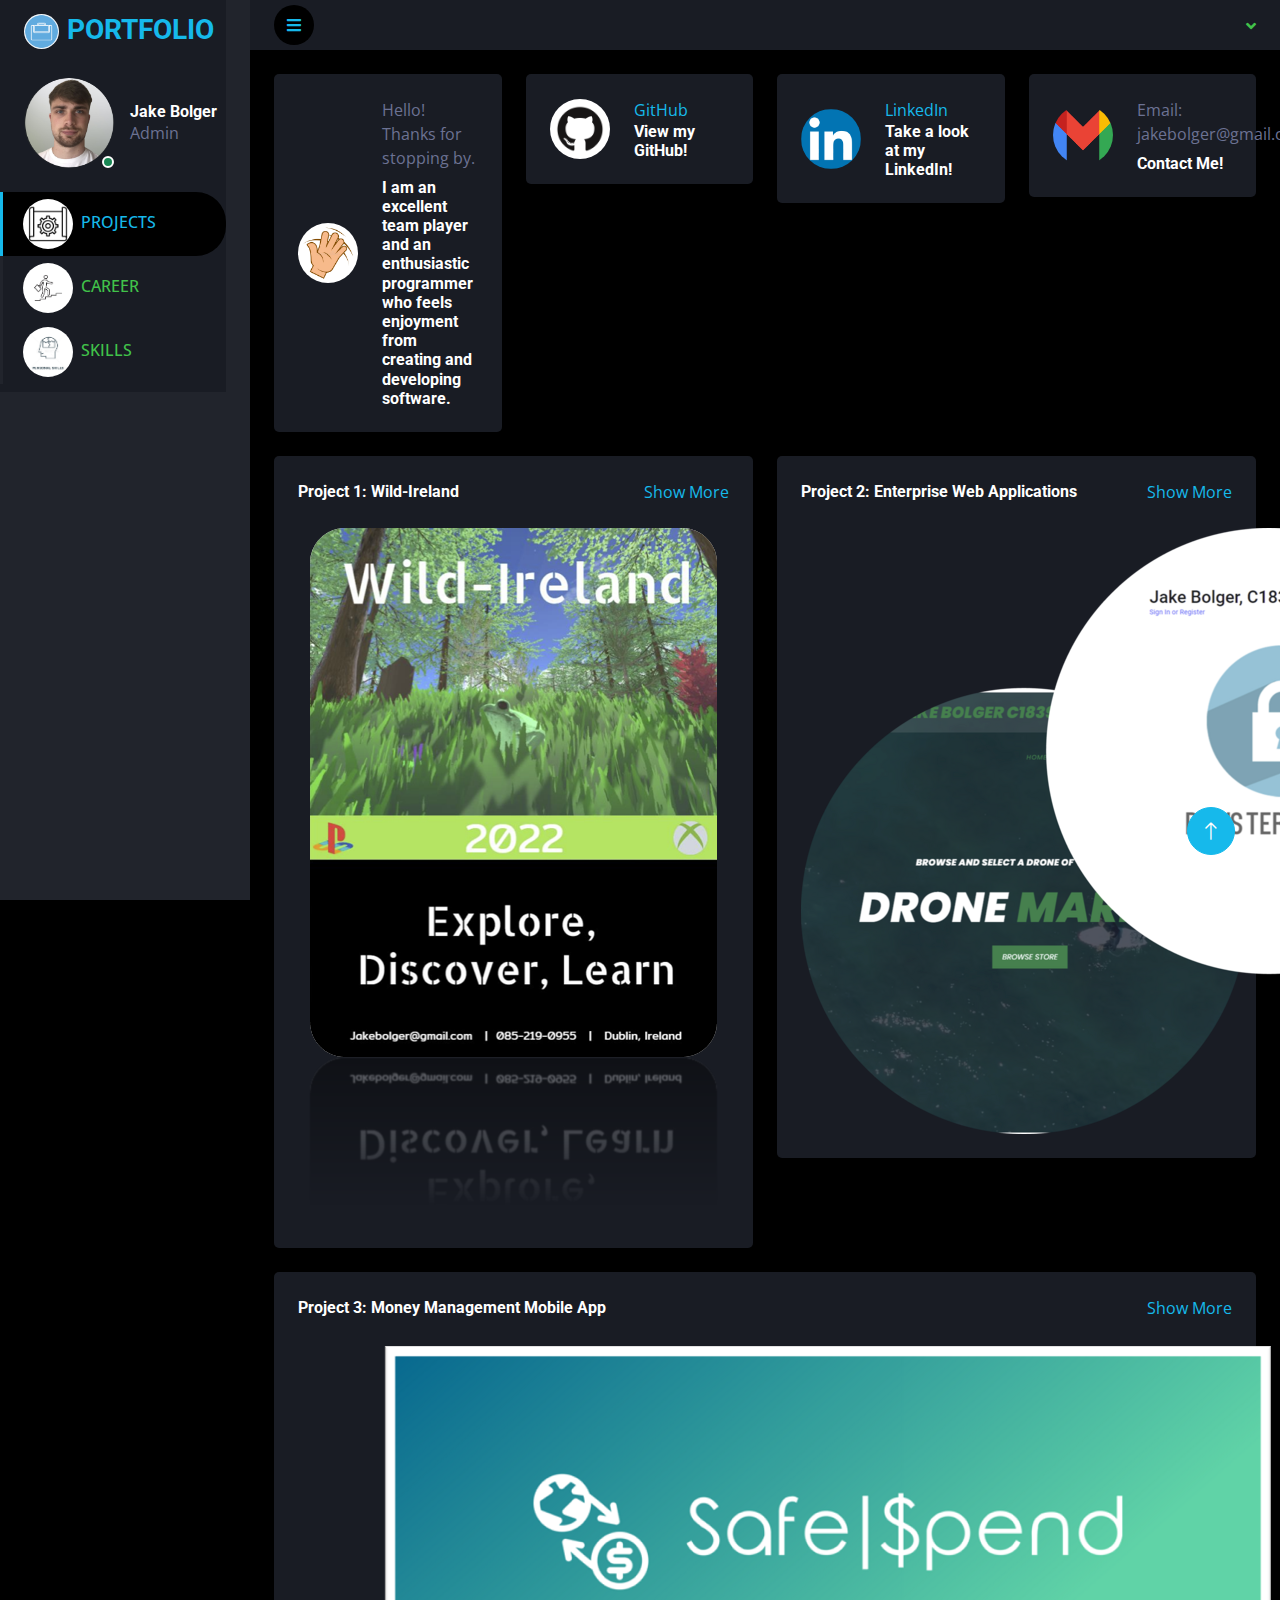
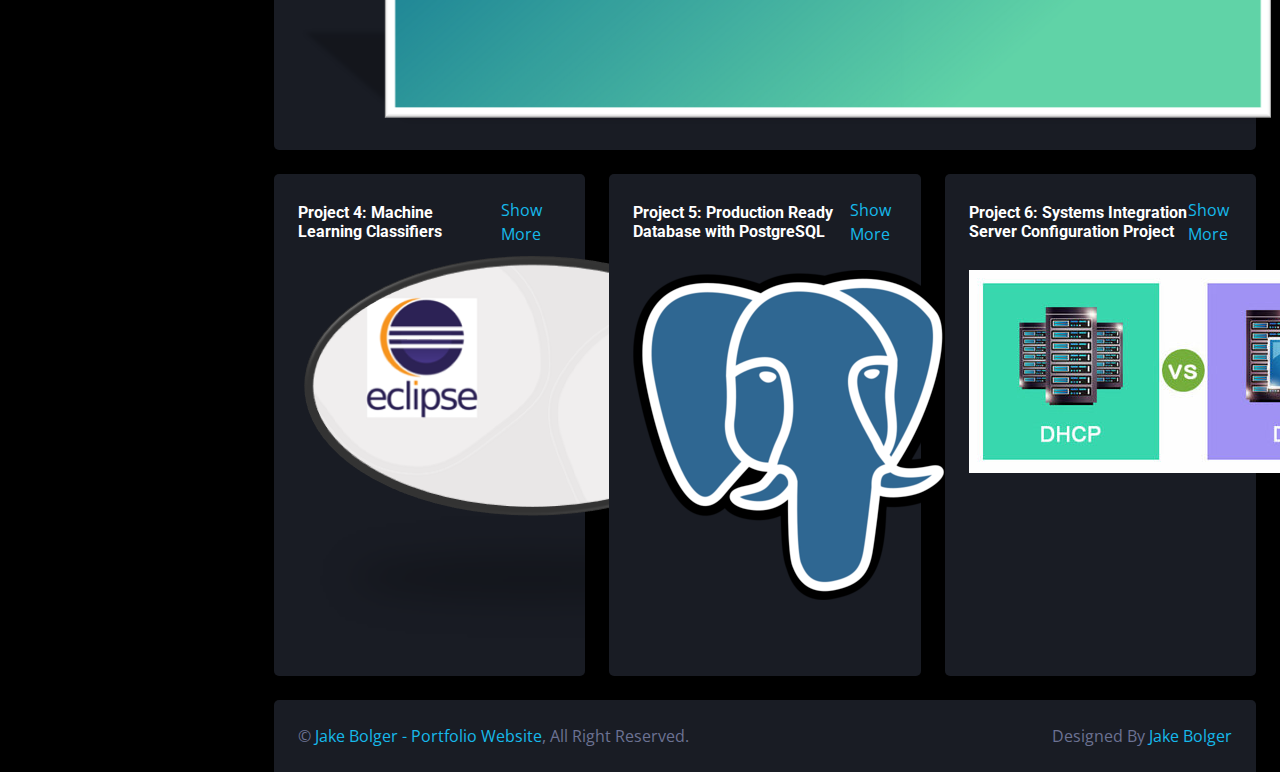
<file: index.html>
<!DOCTYPE html>
<html lang="en">

<head>
    <meta charset="utf-8">
    <title>Jake Bolger Portfolio</title>
    <meta content="width=device-width, initial-scale=1.0" name="viewport">
    <meta content="" name="keywords">
    <meta content="" name="description">

    <!-- Favicon -->
    <link href="img/favicon.ico" rel="icon">

    <!-- Google Web Fonts -->
    <link rel="preconnect" href="https://fonts.googleapis.com">
    <link rel="preconnect" href="https://fonts.gstatic.com" crossorigin>
    <link href="https://fonts.googleapis.com/css2?family=Open+Sans:wght@400;600&family=Roboto:wght@500;700&display=swap" rel="stylesheet"> 
    
    <!-- Icon Font Stylesheet -->
    <link href="https://cdnjs.cloudflare.com/ajax/libs/font-awesome/5.10.0/css/all.min.css" rel="stylesheet">
    <link href="https://cdn.jsdelivr.net/npm/bootstrap-icons@1.4.1/font/bootstrap-icons.css" rel="stylesheet">

    <!-- Libraries Stylesheet -->
    <link href="lib/owlcarousel/assets/owl.carousel.min.css" rel="stylesheet">
    <link href="lib/tempusdominus/css/tempusdominus-bootstrap-4.min.css" rel="stylesheet" />

    <!-- Customized Bootstrap Stylesheet -->
    <link href="css/bootstrap.min.css" rel="stylesheet">

    <!-- Template Stylesheet -->
    <link href="css/style.css" rel="stylesheet">
</head>

<body>
    <div class="container-fluid position-relative d-flex p-0">
        <!-- Spinner Start -->
        <div id="spinner" class="show bg-dark position-fixed translate-middle w-100 vh-100 top-50 start-50 d-flex align-items-center justify-content-center">
            <div class="spinner-border text-primary" style="width: 3rem; height: 3rem;" role="status">
                <span class="sr-only">Loading...</span>
            </div>
        </div>
        <!-- Spinner End -->


        <!-- Sidebar Start -->
        <div class="sidebar pe-4 pb-3">
            <nav class="navbar bg-secondary navbar-dark">
                <a href="index.html" class="navbar-brand mx-4 mb-3">
                    <h3 class="text-primary"><img class="rounded-circle me-lg-2" src="img/port1.webp" alt="" style="width: 35px; height: 35px;">PORTFOLIO </h3>
                </a>
                <div class="d-flex align-items-center ms-4 mb-4">
                    <div class="position-relative">
                        <img class="rounded-circle" src="img/jake.png" alt="" style="width: 90px; height: 90px;">
                        <div class="bg-success rounded-circle border border-2 border-white position-absolute end-0 bottom-0 p-1"></div>
                    </div>
                    <div class="ms-3">
                        <h6 class="mb-0">Jake Bolger</h6>
                        <span>Admin</span>
                    </div>
                </div>
                <div class="navbar-nav w-100">
                    <a href="index.html" class="nav-item nav-link active"><img class="rounded-circle me-lg-2" src="img/project.webp" alt="" style="width: 50px; height: 50px;">PROJECTS</a>
                    
                    <a href="widget.html" class="nav-item nav-link"><img class="rounded-circle me-lg-2" src="img/carrer1.webp" alt="" style="width: 50px; height: 50px;">CAREER</a>
                    
                    
                    <a href="chart.html" class="nav-item nav-link"><img class="rounded-circle me-lg-2" src="img/skills.jpg" alt="" style="width: 50px; height: 50px;">SKILLS</a>
                    
                </div>
            </nav>
        </div>
        <!-- Sidebar End -->


        <!-- Content Start -->
        <div class="content">
            <!-- Navbar Start -->
            <nav class="navbar navbar-expand bg-secondary navbar-dark sticky-top px-4 py-0">
                <a href="index.html" class="navbar-brand d-flex d-lg-none me-4">
                    <h2 class="text-primary mb-0"><i class="fa fa-user-edit"></i></h2>
                </a>
                <a href="#" class="sidebar-toggler flex-shrink-0">
                    <i class="fa fa-bars"></i>
                </a>
                
                <div class="navbar-nav align-items-center ms-auto">
                    <div class="nav-item dropdown">
                        
                        <div class="dropdown-menu dropdown-menu-end bg-secondary border-0 rounded-0 rounded-bottom m-0">
                            <a href="#" class="dropdown-item">
                                <div class="d-flex align-items-center">
                                    <img class="rounded-circle" src="img/user.jpg" alt="" style="width: 40px; height: 40px;">
                                    <div class="ms-2">
                                        
                                    </div>
                                </div>
                            </a>
                            <hr class="dropdown-divider">
                            <a href="#" class="dropdown-item">
                                <div class="d-flex align-items-center">
                                    <img class="rounded-circle" src="img/user.jpg" alt="" style="width: 40px; height: 40px;">
                                    <div class="ms-2">
                                        
                                    </div>
                                </div>
                            </a>
                            <hr class="dropdown-divider">
                            <a href="#" class="dropdown-item">
                                <div class="d-flex align-items-center">
                                    <img class="rounded-circle" src="img/jake.png" alt="" style="width: 40px; height: 40px;">
                                    <div class="ms-2">
                                        
                                    </div>
                                </div>
                            </a>
                            <hr class="dropdown-divider">
                            
                        </div>
                    </div>
                    <div class="nav-item dropdown">
                        
                        <div class="dropdown-menu dropdown-menu-end bg-secondary border-0 rounded-0 rounded-bottom m-0">
                            <a href="#" class="dropdown-item">
                                <h6 class="fw-normal mb-0">Profile updated</h6>
                                <small>15 minutes ago</small>
                            </a>
                            <hr class="dropdown-divider">
                            <a href="#" class="dropdown-item">
                                <h6 class="fw-normal mb-0">New user added</h6>
                                <small>15 minutes ago</small>
                            </a>
                            <hr class="dropdown-divider">
                            <a href="#" class="dropdown-item">
                                <h6 class="fw-normal mb-0">Password changed</h6>
                                <small>15 minutes ago</small>
                            </a>
                            <hr class="dropdown-divider">
                            <a href="#" class="dropdown-item text-center">See all notifications</a>
                        </div>
                    </div>
                    <div class="nav-item dropdown">
                        <a href="#" class="nav-link dropdown-toggle" data-bs-toggle="dropdown">
                            
                        </a>
                        <div class="dropdown-menu dropdown-menu-end bg-secondary border-0 rounded-0 rounded-bottom m-0">
                            
                            
                        </div>
                    </div>
                </div>
            </nav>
            <!-- Navbar End -->


            <!-- Sale & Revenue Start -->
            <div class="container-fluid pt-4 px-4">
                <div class="row g-4">
                    <div class="col-sm-6 col-xl-3">
                        <div class="bg-secondary rounded d-flex align-items-center justify-content-between p-4">
                            <img class="rounded-circle me-lg-2" src="img/hello1.jpg" alt="" style="width: 60px; height: 60px;">
                            <div class="ms-3">
                                <p class="mb-2">Hello! Thanks for stopping by.</p>
                                <h6 class="mb-0">I am an excellent team player and an enthusiastic programmer who feels enjoyment from 
                                    creating and developing software.
                            </div>
                        </div>
                    </div>
                    <div class="col-sm-6 col-xl-3">
                        <div class="bg-secondary rounded d-flex align-items-center justify-content-between p-4">
                            <img class="rounded-circle me-lg-2" src="img/GitHub-Mark.png" alt="" style="width: 60px; height: 60px;">
                            <div class="ms-3">
                                <a href="https://github.com/jakebolger"class="mb-2">GitHub</a>
                                
                                <h6 class="mb-0">View my GitHub!</h6>
                            </div>
                        </div>
                    </div>
                    <div class="col-sm-6 col-xl-3">
                        <div class="bg-secondary rounded d-flex align-items-center justify-content-between p-4">
                            <img class="rounded-circle me-lg-2" src="img/linkedin.webp" alt="" style="width: 60px; height: 60px;">
                            <div class="ms-3">
                                <a href="https://www.linkedin.com/in/jake-bolger-184a92236/" class="mb-2">LinkedIn</a>
                                
                                <h6 class="mb-0">Take a look at my LinkedIn!</h6>
                            </div>
                        </div>
                    </div>
                    <div class="col-sm-6 col-xl-3">
                        <div class="bg-secondary rounded d-flex align-items-center justify-content-between p-4">
                            <img class="rounded-circle me-lg-2" src="img/Gmail_icon_(2020).svg.webp" alt="" style="width: 60px; height: 60px;">
                            <div class="ms-3">
                                <p class="mb-2">Email: jakebolger@gmail.com</p>
                                <h6 class="mb-0">Contact Me!</h6>
                            </div>
                        </div>
                    </div>
                </div>
            </div>
            <!-- Sale & Revenue End -->


            <!-- Sales Chart Start -->
            <div class="container-fluid pt-4 px-4">
                <div class="row g-4">
                    <div class="col-sm-12 col-xl-6">
                        <div class="bg-secondary text-center rounded p-4">
                            <div class="d-flex align-items-center justify-content-between mb-4">
                                <h6 class="mb-0">Project 1: Wild-Ireland</h6>
                                <a href="wildIreland.html">Show More</a>
                            </div>
                            <img src="img/wild (2).png" alt="Einstein" class="w3-hover-grayscale">
                        </div>
                    </div>
                    <div class="col-sm-12 col-xl-6">
                        <div class="bg-secondary text-center rounded p-4">
                            <div class="d-flex align-items-center justify-content-between mb-4">
                                <h6 class="mb-0">Project 2: Enterprise Web Applications</h6>
                                <a href="Enterprise.html">Show More</a>
                            </div>
                            <img src="img/Picture4_25.png" alt="Einstein" class="w3-hover-grayscale">
                        </div>
                    </div>
                </div>
            </div>
            <!-- Sales Chart End -->


            <!-- Recent Sales Start -->
            <div class="container-fluid pt-4 px-4">
                <div class="bg-secondary text-center rounded p-4">
                    <div class="d-flex align-items-center justify-content-between mb-4">
                        <h6 class="mb-0">Project 3: Money Management Mobile App</h6>
                        <a href="Safespend.html">Show More</a>
                    </div>
                    <img src="img/Picture1.png" alt="Einstein" class="w3-hover-grayscale">
                    
                </div>
            </div>
            <!-- Recent Sales End -->


            <!-- Widgets Start -->
            <div class="container-fluid pt-4 px-4">
                <div class="row g-4">
                    <div class="col-sm-12 col-md-6 col-xl-4">
                        <div class="h-100 bg-secondary rounded p-4">
                            <div class="d-flex align-items-center justify-content-between mb-2">
                                <h6 class="mb-0">Project 4: Machine Learning Classifiers</h6>
                                <a href="ML.html">Show More</a>
                            </div>
                            <img src="img/Picture2.png" alt="Einstein" class="w3-hover-grayscale">
                        </div>
                    </div>
                    <div class="col-sm-12 col-md-6 col-xl-4">
                        <div class="h-100 bg-secondary rounded p-4">
                            <div class="d-flex align-items-center justify-content-between mb-4">
                                <h6 class="mb-0">Project 5: Production Ready Database with PostgreSQL</h6>
                                <a href="DB.html">Show More</a>
                            </div>
                            <img src="img/Postgresql_elephant.svg_50.png" alt="Einstein" class="w3-hover-grayscale">
                        </div>
                    </div>
                    <div class="col-sm-12 col-md-6 col-xl-4">
                        <div class="h-100 bg-secondary rounded p-4">
                            <div class="d-flex align-items-center justify-content-between mb-4">
                                <h6 class="mb-0">Project 6: Systems Integration Server Configuration Project</h6>
                                <a href="SystInt.html">Show More</a>
                            </div>
                            <img src="img/DHCP-vs-DNS_70.jpg" alt="Einstein" class="w3-hover-grayscale">
                        </div>
                    </div>
                </div>
            </div>
            <!-- Widgets End -->


            <!-- Footer Start -->
            <div class="container-fluid pt-4 px-4">
                <div class="bg-secondary rounded-top p-4">
                    <div class="row">
                        <div class="col-12 col-sm-6 text-center text-sm-start">
                            &copy; <a href="#">Jake Bolger - Portfolio Website</a>, All Right Reserved. 
                        </div>
                        <div class="col-12 col-sm-6 text-center text-sm-end">
                            <!--/*** This template is free as long as you keep the footer author’s credit link/attribution link/backlink. If you'd like to use the template without the footer author’s credit link/attribution link/backlink, you can purchase the Credit Removal License from "https://htmlcodex.com/credit-removal". Thank you for your support. ***/-->
                            Designed By <a href="https://htmlcodex.com">Jake Bolger</a>
                            
                        </div>
                    </div>
                </div>
            </div>
            <!-- Footer End -->
        </div>
        <!-- Content End -->


        <!-- Back to Top -->
        <a href="#" class="btn btn-lg btn-primary btn-lg-square back-to-top"><i class="bi bi-arrow-up"></i></a>
    </div>

    <!-- JavaScript Libraries -->
    <script src="https://code.jquery.com/jquery-3.4.1.min.js"></script>
    <script src="https://cdn.jsdelivr.net/npm/bootstrap@5.0.0/dist/js/bootstrap.bundle.min.js"></script>
    <script src="lib/chart/chart.min.js"></script>
    <script src="lib/easing/easing.min.js"></script>
    <script src="lib/waypoints/waypoints.min.js"></script>
    <script src="lib/owlcarousel/owl.carousel.min.js"></script>
    <script src="lib/tempusdominus/js/moment.min.js"></script>
    <script src="lib/tempusdominus/js/moment-timezone.min.js"></script>
    <script src="lib/tempusdominus/js/tempusdominus-bootstrap-4.min.js"></script>

    <!-- Template Javascript -->
    <script src="js/main.js"></script>
</body>

</html>
</file>
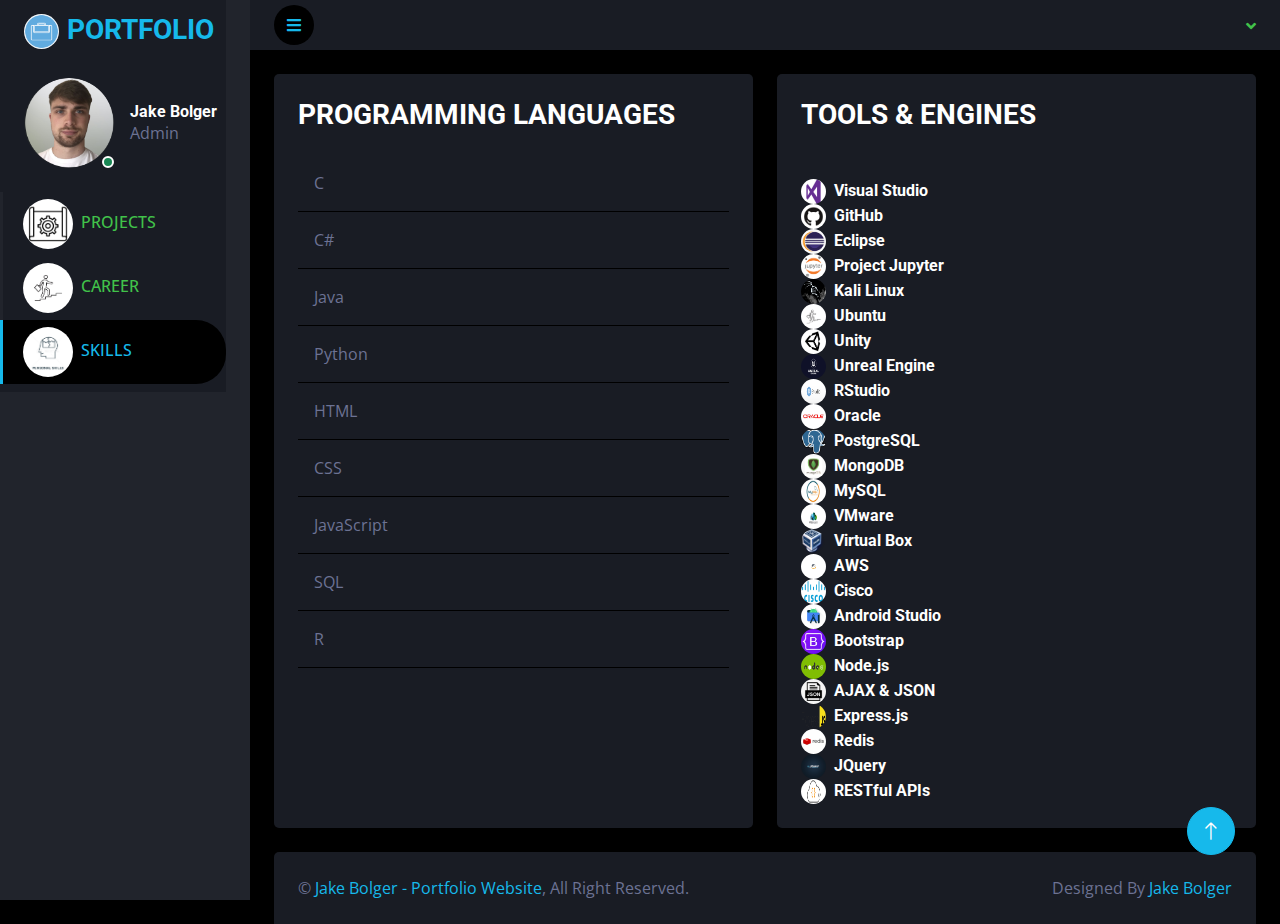
<file: chart.html>
<!DOCTYPE html>
<html lang="en">

<head>
    <meta charset="utf-8">
    <title>DarkPan - Bootstrap 5 Admin Template</title>
    <meta content="width=device-width, initial-scale=1.0" name="viewport">
    <meta content="" name="keywords">
    <meta content="" name="description">

    <!-- Favicon -->
    <link href="img/favicon.ico" rel="icon">

    <!-- Google Web Fonts -->
    <link rel="preconnect" href="https://fonts.googleapis.com">
    <link rel="preconnect" href="https://fonts.gstatic.com" crossorigin>
    <link href="https://fonts.googleapis.com/css2?family=Open+Sans:wght@400;600&family=Roboto:wght@500;700&display=swap" rel="stylesheet"> 
    
    <!-- Icon Font Stylesheet -->
    <link href="https://cdnjs.cloudflare.com/ajax/libs/font-awesome/5.10.0/css/all.min.css" rel="stylesheet">
    <link href="https://cdn.jsdelivr.net/npm/bootstrap-icons@1.4.1/font/bootstrap-icons.css" rel="stylesheet">

    <!-- Libraries Stylesheet -->
    <link href="lib/owlcarousel/assets/owl.carousel.min.css" rel="stylesheet">
    <link href="lib/tempusdominus/css/tempusdominus-bootstrap-4.min.css" rel="stylesheet" />

    <!-- Customized Bootstrap Stylesheet -->
    <link href="css/bootstrap.min.css" rel="stylesheet">

    <!-- Template Stylesheet -->
    <link href="css/style.css" rel="stylesheet">
</head>

<body>
    <div class="container-fluid position-relative d-flex p-0">
        <!-- Spinner Start -->
        <div id="spinner" class="show bg-dark position-fixed translate-middle w-100 vh-100 top-50 start-50 d-flex align-items-center justify-content-center">
            <div class="spinner-border text-primary" style="width: 3rem; height: 3rem;" role="status">
                <span class="sr-only">Loading...</span>
            </div>
        </div>
        <!-- Spinner End -->


        <!-- Sidebar Start -->
        <div class="sidebar pe-4 pb-3">
            <nav class="navbar bg-secondary navbar-dark">
                <a href="index.html" class="navbar-brand mx-4 mb-3">
                    <h3 class="text-primary"><img class="rounded-circle me-lg-2" src="img/port1.webp" alt="" style="width: 35px; height: 35px;">PORTFOLIO</h3>
                </a>
                <div class="d-flex align-items-center ms-4 mb-4">
                    <div class="position-relative">
                        <img class="rounded-circle" src="img/jake.png" alt="" style="width: 90px; height: 90px;">
                        <div class="bg-success rounded-circle border border-2 border-white position-absolute end-0 bottom-0 p-1"></div>
                    </div>
                    <div class="ms-3">
                        <h6 class="mb-0">Jake Bolger</h6>
                        <span>Admin</span>
                    </div>
                </div>
                <div class="navbar-nav w-100">
                    <a href="index.html" class="nav-item nav-link"><img class="rounded-circle me-lg-2" src="img/project.webp" alt="" style="width: 50px; height: 50px;">PROJECTS</a>
                    <div class="nav-item dropdown">
                        
                        
                    </div>
                    <a href="widget.html" class="nav-item nav-link"><img class="rounded-circle me-lg-2" src="img/carrer1.webp" alt="" style="width: 50px; height: 50px;">CAREER</a>
                    
                    <a href="chart.html" class="nav-item nav-link active"><img class="rounded-circle me-lg-2" src="img/skills.jpg" alt="" style="width: 50px; height: 50px;">SKILLS</a>
                    
                </div>
            </nav>
        </div>
        <!-- Sidebar End -->


        <!-- Content Start -->
        <div class="content">
            <!-- Navbar Start -->
            <nav class="navbar navbar-expand bg-secondary navbar-dark sticky-top px-4 py-0">
                <a href="index.html" class="navbar-brand d-flex d-lg-none me-4">
                    <h2 class="text-primary mb-0"><i class="fa fa-user-edit"></i></h2>
                </a>
                <a href="#" class="sidebar-toggler flex-shrink-0">
                    <i class="fa fa-bars"></i>
                </a>
                
                <div class="navbar-nav align-items-center ms-auto">
                    <div class="nav-item dropdown">
                        
                        <div class="dropdown-menu dropdown-menu-end bg-secondary border-0 rounded-0 rounded-bottom m-0">
                            <a href="#" class="dropdown-item">
                                <div class="d-flex align-items-center">
                                    <img class="rounded-circle" src="img/user.jpg" alt="" style="width: 40px; height: 40px;">
                                    <div class="ms-2">
                                        <h6 class="fw-normal mb-0">Jhon send you a message</h6>
                                        <small>15 minutes ago</small>
                                    </div>
                                </div>
                            </a>
                            <hr class="dropdown-divider">
                            <a href="#" class="dropdown-item">
                                <div class="d-flex align-items-center">
                                    <img class="rounded-circle" src="img/user.jpg" alt="" style="width: 40px; height: 40px;">
                                    <div class="ms-2">
                                        <h6 class="fw-normal mb-0">Jhon send you a message</h6>
                                        <small>15 minutes ago</small>
                                    </div>
                                </div>
                            </a>
                            <hr class="dropdown-divider">
                            <a href="#" class="dropdown-item">
                                <div class="d-flex align-items-center">
                                    <img class="rounded-circle" src="img/user.jpg" alt="" style="width: 40px; height: 40px;">
                                    <div class="ms-2">
                                        <h6 class="fw-normal mb-0">Jhon send you a message</h6>
                                        <small>15 minutes ago</small>
                                    </div>
                                </div>
                            </a>
                            <hr class="dropdown-divider">
                            <a href="#" class="dropdown-item text-center">See all message</a>
                        </div>
                    </div>
                    <div class="nav-item dropdown">
                        
                        <div class="dropdown-menu dropdown-menu-end bg-secondary border-0 rounded-0 rounded-bottom m-0">
                            <a href="#" class="dropdown-item">
                                <h6 class="fw-normal mb-0">Profile updated</h6>
                                <small>15 minutes ago</small>
                            </a>
                            <hr class="dropdown-divider">
                            <a href="#" class="dropdown-item">
                                <h6 class="fw-normal mb-0">New user added</h6>
                                <small>15 minutes ago</small>
                            </a>
                            <hr class="dropdown-divider">
                            <a href="#" class="dropdown-item">
                                <h6 class="fw-normal mb-0">Password changed</h6>
                                <small>15 minutes ago</small>
                            </a>
                            <hr class="dropdown-divider">
                            <a href="#" class="dropdown-item text-center">See all notifications</a>
                        </div>
                    </div>
                    <div class="nav-item dropdown">
                        <a href="#" class="nav-link dropdown-toggle" data-bs-toggle="dropdown">
                            
                        </a>
                        <div class="dropdown-menu dropdown-menu-end bg-secondary border-0 rounded-0 rounded-bottom m-0">
                            <a href="#" class="dropdown-item">My Profile</a>
                            <a href="#" class="dropdown-item">Settings</a>
                            <a href="#" class="dropdown-item">Log Out</a>
                        </div>
                    </div>
                </div>
            </nav>
            <!-- Navbar End -->


            <!-- Chart Start -->
            <div class="container-fluid pt-4 px-4">
                <div class="row g-4">
                    <div class="col-sm-12 col-xl-6">
                        <div class="bg-secondary rounded h-100 p-4">
                            
                            <h3 class="mb-4">PROGRAMMING LANGUAGES</h3>
                            
                            <div class="d-flex align-items-center border-bottom py-3">
                                
                                <div class="w-100 ms-3">
                                    <div class="d-flex w-100 justify-content-between">
                                        <h7 class="mb-0">C</h7>
                                    </div> 
                                </div>
                            </div>
                            <div class="d-flex align-items-center border-bottom py-3">
                                
                                <div class="w-100 ms-3">
                                    <div class="d-flex w-100 justify-content-between">
                                        <h7 class="mb-0">C#</h7>
                                    </div> 
                                </div>
                            </div>
                            <div class="d-flex align-items-center border-bottom py-3">
                                
                                <div class="w-100 ms-3">
                                    <div class="d-flex w-100 justify-content-between">
                                        <h7 class="mb-0">Java</h7>
                                    </div> 
                                </div>
                            </div>
                            <div class="d-flex align-items-center border-bottom py-3">
                                
                                <div class="w-100 ms-3">
                                    <div class="d-flex w-100 justify-content-between">
                                        <h7 class="mb-0">Python</h7>
                                    </div> 
                                </div>
                            </div>
                            <div class="d-flex align-items-center border-bottom py-3">
                                
                                <div class="w-100 ms-3">
                                    <div class="d-flex w-100 justify-content-between">
                                        <h7 class="mb-0">HTML</h7>
                                    </div> 
                                </div>
                            </div>
                            <div class="d-flex align-items-center border-bottom py-3">
                                
                                <div class="w-100 ms-3">
                                    <div class="d-flex w-100 justify-content-between">
                                        <h7 class="mb-0">CSS</h7>
                                    </div> 
                                </div>
                            </div>
                            <div class="d-flex align-items-center border-bottom py-3">
                                
                                <div class="w-100 ms-3">
                                    <div class="d-flex w-100 justify-content-between">
                                        <h7 class="mb-0">JavaScript</h7>
                                    </div> 
                                </div>
                            </div>
                            <div class="d-flex align-items-center border-bottom py-3">
                                
                                <div class="w-100 ms-3">
                                    <div class="d-flex w-100 justify-content-between">
                                        <h7 class="mb-0">SQL</h7>
                                    </div> 
                                </div>
                            </div>
                            <div class="d-flex align-items-center border-bottom py-3">
                                
                                <div class="w-100 ms-3">
                                    <div class="d-flex w-100 justify-content-between">
                                        <h7 class="mb-0">R</h7>
                                    </div> 
                                </div>
                            </div>
                        </div>
                    </div>
                    <div class="col-sm-12 col-xl-6">
                        <div class="bg-secondary rounded h-100 p-4">
                            <h3 class="mb-4">TOOLS & ENGINES</h3><br>
                            <h6 class="mb-0"><img class="rounded-circle me-lg-2" src="img/Visual-Studio-Hero.jpg" alt="" style="width: 25px; height: 25px;">Visual Studio      </h6>
                            <h6 class="mb-0"><img class="rounded-circle me-lg-2" src="img/GitHub-Mark.png" alt="" style="width: 25px; height: 25px;">GitHub      </h6>
                            <h6 class="mb-0"><img class="rounded-circle me-lg-2" src="img/eclipse.jpg" alt="" style="width: 25px; height: 25px;">Eclipse      </h6>
                            <h6 class="mb-0"><img class="rounded-circle me-lg-2" src="img/jupyter.png" alt="" style="width: 25px; height: 25px;">Project Jupyter      </h6>
                            <h6 class="mb-0"><img class="rounded-circle me-lg-2" src="img/Kali-linux-revealed-video-poster2-3.jpg" alt="" style="width: 25px; height: 25px;">Kali Linux      </h6>
                            <h6 class="mb-0"><img class="rounded-circle me-lg-2" src="img/carrer1.webp" alt="" style="width: 25px; height: 25px;">Ubuntu      </h6>
                            <h6 class="mb-0"><img class="rounded-circle me-lg-2" src="img/unity.png" alt="" style="width: 25px; height: 25px;">Unity      </h6>
                            <h6 class="mb-0"><img class="rounded-circle me-lg-2" src="img/unreal.jpg" alt="" style="width: 25px; height: 25px;">Unreal Engine      </h6>
                            <h6 class="mb-0"><img class="rounded-circle me-lg-2" src="img/rstudio-og-fb.jpg" alt="" style="width: 25px; height: 25px;">RStudio     </h6>
                            <h6 class="mb-0"><img class="rounded-circle me-lg-2" src="img/Logo_oracle.jpg" alt="" style="width: 25px; height: 25px;">Oracle      </h6>
                            <h6 class="mb-0"><img class="rounded-circle me-lg-2" src="img/Postgresql_elephant.svg_50.png" alt="" style="width: 25px; height: 25px;">PostgreSQL      </h6>
                            <h6 class="mb-0"><img class="rounded-circle me-lg-2" src="img/mongo.jpg" alt="" style="width: 25px; height: 25px;">MongoDB      </h6>
                            <h6 class="mb-0"><img class="rounded-circle me-lg-2" src="img/MySQL-Logo.jpg" alt="" style="width: 25px; height: 25px;">MySQL      </h6>
                            <h6 class="mb-0"><img class="rounded-circle me-lg-2" src="img/vmware.webp" alt="" style="width: 25px; height: 25px;">VMware      </h6>
                            <h6 class="mb-0"><img class="rounded-circle me-lg-2" src="img/Virtualbox_logo.png" alt="" style="width: 25px; height: 25px;">Virtual Box      </h6>
                            <h6 class="mb-0"><img class="rounded-circle me-lg-2" src="img/AWS_logo_RGB.jpg" alt="" style="width: 25px; height: 25px;">AWS      </h6>
                            <h6 class="mb-0"><img class="rounded-circle me-lg-2" src="img/Cisco.jpg" alt="" style="width: 25px; height: 25px;">Cisco      </h6>
                            <h6 class="mb-0"><img class="rounded-circle me-lg-2" src="img/android.jpg" alt="" style="width: 25px; height: 25px;">Android Studio      </h6>
                            <h6 class="mb-0"><img class="rounded-circle me-lg-2" src="img/bootstrap-social-logo.png" alt="" style="width: 25px; height: 25px;">Bootstrap      </h6>
                            <h6 class="mb-0"><img class="rounded-circle me-lg-2" src="img/node.js-logo.png" alt="" style="width: 25px; height: 25px;">Node.js      </h6>
                            <h6 class="mb-0"><img class="rounded-circle me-lg-2" src="img/json.jpg" alt="" style="width: 25px; height: 25px;">AJAX & JSON      </h6>
                            <h6 class="mb-0"><img class="rounded-circle me-lg-2" src="img/ExpressJS-logo.png" alt="" style="width: 25px; height: 25px;">Express.js      </h6>
                            <h6 class="mb-0"><img class="rounded-circle me-lg-2" src="img/redis.jpg" alt="" style="width: 25px; height: 25px;">Redis      </h6>
                            <h6 class="mb-0"><img class="rounded-circle me-lg-2" src="img/jquery.jpg" alt="" style="width: 25px; height: 25px;">JQuery      </h6>
                            <h6 class="mb-0"><img class="rounded-circle me-lg-2" src="img/rest.png" alt="" style="width: 25px; height: 25px;">RESTful APIs      </h6>
                            

                        </div>
                    </div>
                    
                </div>
            </div>
            <!-- Chart End -->


            <!-- Footer Start -->
            <div class="container-fluid pt-4 px-4">
                <div class="bg-secondary rounded-top p-4">
                    <div class="row">
                        <div class="col-12 col-sm-6 text-center text-sm-start">
                            &copy; <a href="#">Jake Bolger - Portfolio Website</a>, All Right Reserved. 
                        </div>
                        <div class="col-12 col-sm-6 text-center text-sm-end">
                            <!--/*** This template is free as long as you keep the footer author’s credit link/attribution link/backlink. If you'd like to use the template without the footer author’s credit link/attribution link/backlink, you can purchase the Credit Removal License from "https://htmlcodex.com/credit-removal". Thank you for your support. ***/-->
                            Designed By <a href="https://htmlcodex.com">Jake Bolger</a>
                            
                        </div>
                    </div>
                </div>
            </div>
            <!-- Footer End -->
        </div>
        <!-- Content End -->


        <!-- Back to Top -->
        <a href="#" class="btn btn-lg btn-primary btn-lg-square back-to-top"><i class="bi bi-arrow-up"></i></a>
    </div>

    <!-- JavaScript Libraries -->
    <script src="https://code.jquery.com/jquery-3.4.1.min.js"></script>
    <script src="https://cdn.jsdelivr.net/npm/bootstrap@5.0.0/dist/js/bootstrap.bundle.min.js"></script>
    <script src="lib/chart/chart.min.js"></script>
    <script src="lib/easing/easing.min.js"></script>
    <script src="lib/waypoints/waypoints.min.js"></script>
    <script src="lib/owlcarousel/owl.carousel.min.js"></script>
    <script src="lib/tempusdominus/js/moment.min.js"></script>
    <script src="lib/tempusdominus/js/moment-timezone.min.js"></script>
    <script src="lib/tempusdominus/js/tempusdominus-bootstrap-4.min.js"></script>

    <!-- Template Javascript -->
    <script src="js/main.js"></script>
</body>

</html>
</file>
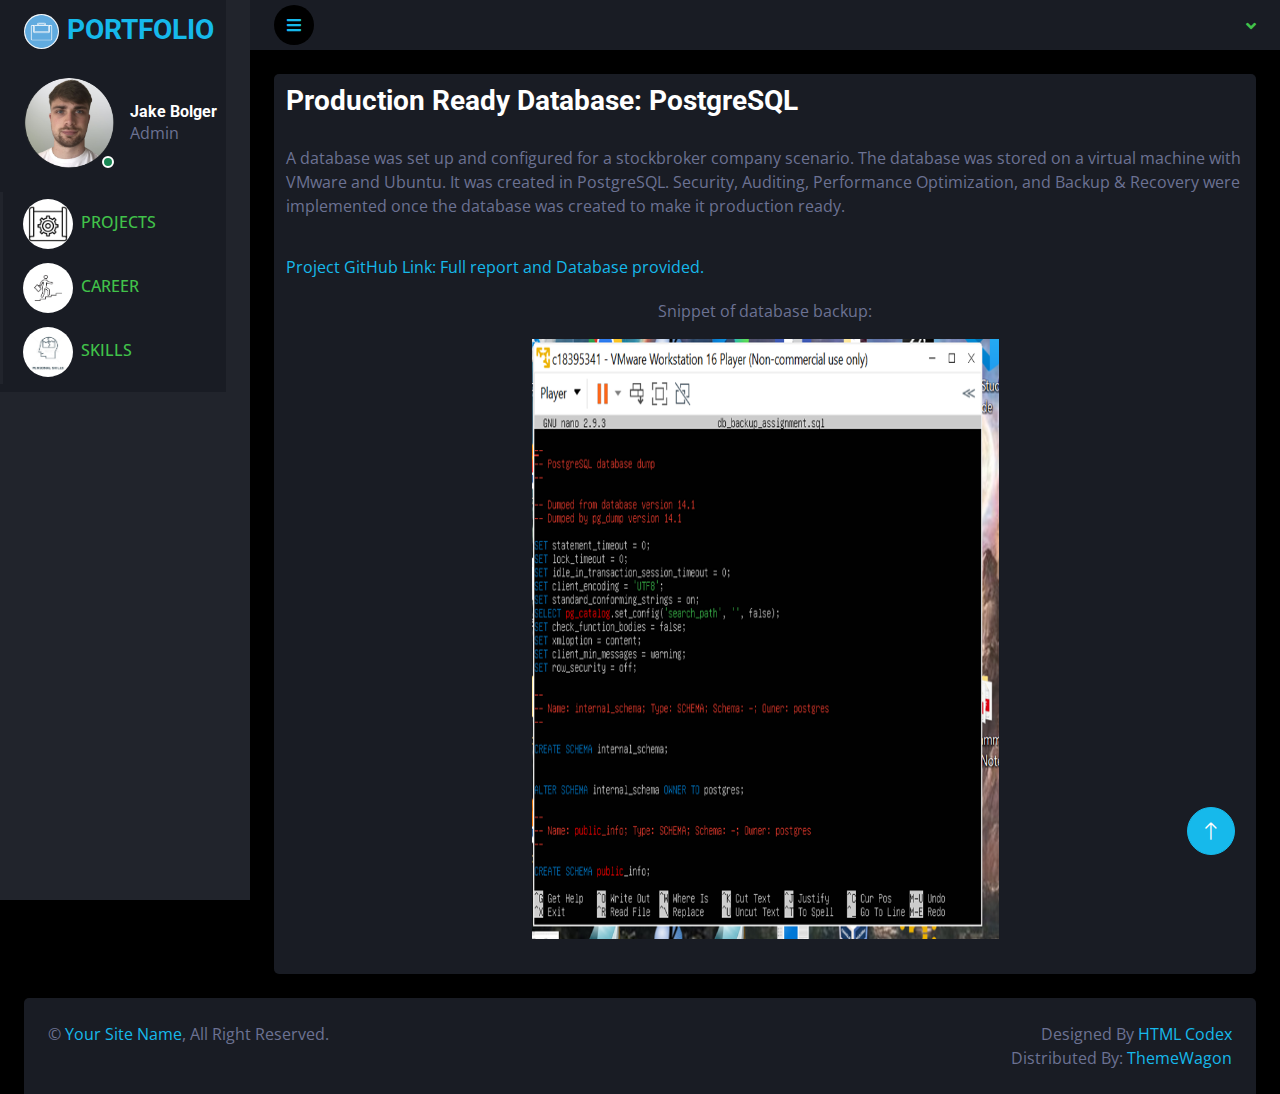
<file: DB.html>
<!DOCTYPE html>
<html lang="en">

<head>
    <meta charset="utf-8">
    <title>DarkPan - Bootstrap 5 Admin Template</title>
    <meta content="width=device-width, initial-scale=1.0" name="viewport">
    <meta content="" name="keywords">
    <meta content="" name="description">

    <!-- Favicon -->
    <link href="img/favicon.ico" rel="icon">

    <!-- Google Web Fonts -->
    <link rel="preconnect" href="https://fonts.googleapis.com">
    <link rel="preconnect" href="https://fonts.gstatic.com" crossorigin>
    <link href="https://fonts.googleapis.com/css2?family=Open+Sans:wght@400;600&family=Roboto:wght@500;700&display=swap" rel="stylesheet"> 
    
    <!-- Icon Font Stylesheet -->
    <link href="https://cdnjs.cloudflare.com/ajax/libs/font-awesome/5.10.0/css/all.min.css" rel="stylesheet">
    <link href="https://cdn.jsdelivr.net/npm/bootstrap-icons@1.4.1/font/bootstrap-icons.css" rel="stylesheet">

    <!-- Libraries Stylesheet -->
    <link href="lib/owlcarousel/assets/owl.carousel.min.css" rel="stylesheet">
    <link href="lib/tempusdominus/css/tempusdominus-bootstrap-4.min.css" rel="stylesheet" />

    <!-- Customized Bootstrap Stylesheet -->
    <link href="css/bootstrap.min.css" rel="stylesheet">

    <!-- Template Stylesheet -->
    <link href="css/style.css" rel="stylesheet">
</head>

<body>
    <div class="container-fluid position-relative d-flex p-0">
        <!-- Spinner Start -->
        <div id="spinner" class="show bg-dark position-fixed translate-middle w-100 vh-100 top-50 start-50 d-flex align-items-center justify-content-center">
            <div class="spinner-border text-primary" style="width: 3rem; height: 3rem;" role="status">
                <span class="sr-only">Loading...</span>
            </div>
        </div>
        <!-- Spinner End -->


        <!-- Sidebar Start -->
        <div class="sidebar pe-4 pb-3">
            <nav class="navbar bg-secondary navbar-dark">
                <a href="index.html" class="navbar-brand mx-4 mb-3">
                    <h3 class="text-primary"><img class="rounded-circle me-lg-2" src="img/port1.webp" alt="" style="width: 35px; height: 35px;">PORTFOLIO</h3>
                </a>
                <div class="d-flex align-items-center ms-4 mb-4">
                    <div class="position-relative">
                        <img class="rounded-circle" src="img/jake.png" alt="" style="width: 90px; height: 90px;">
                        <div class="bg-success rounded-circle border border-2 border-white position-absolute end-0 bottom-0 p-1"></div>
                    </div>
                    <div class="ms-3">
                        <h6 class="mb-0">Jake Bolger</h6>
                        <span>Admin</span>
                    </div>
                </div>
                <div class="navbar-nav w-100">
                    <a href="index.html" class="nav-item nav-link"><img class="rounded-circle me-lg-2" src="img/project.webp" alt="" style="width: 50px; height: 50px;">PROJECTS</a>
                    
                    <a href="widget.html" class="nav-item nav-link"><img class="rounded-circle me-lg-2" src="img/carrer1.webp" alt="" style="width: 50px; height: 50px;">CAREER</a>
                    
                    
                    <a href="chart.html" class="nav-item nav-link"><img class="rounded-circle me-lg-2" src="img/skills.jpg" alt="" style="width: 50px; height: 50px;">SKILLS</a>
                    
                </div>
            </nav>
        </div>
        <!-- Sidebar End -->


        <!-- Content Start -->
        <div class="content">
            <!-- Navbar Start -->
            <nav class="navbar navbar-expand bg-secondary navbar-dark sticky-top px-4 py-0">
                <a href="index.html" class="navbar-brand d-flex d-lg-none me-4">
                    <h2 class="text-primary mb-0"><i class="fa fa-user-edit"></i></h2>
                </a>
                <a href="#" class="sidebar-toggler flex-shrink-0">
                    <i class="fa fa-bars"></i>
                </a>
                
                <div class="navbar-nav align-items-center ms-auto">
                    <div class="nav-item dropdown">
                        
                        <div class="dropdown-menu dropdown-menu-end bg-secondary border-0 rounded-0 rounded-bottom m-0">
                            <a href="#" class="dropdown-item">
                                <div class="d-flex align-items-center">
                                    <img class="rounded-circle" src="img/user.jpg" alt="" style="width: 40px; height: 40px;">
                                    <div class="ms-2">
                                        <h6 class="fw-normal mb-0">Jhon send you a message</h6>
                                        <small>15 minutes ago</small>
                                    </div>
                                </div>
                            </a>
                            <hr class="dropdown-divider">
                            <a href="#" class="dropdown-item">
                                <div class="d-flex align-items-center">
                                    <img class="rounded-circle" src="img/user.jpg" alt="" style="width: 40px; height: 40px;">
                                    <div class="ms-2">
                                        <h6 class="fw-normal mb-0">Jhon send you a message</h6>
                                        <small>15 minutes ago</small>
                                    </div>
                                </div>
                            </a>
                            <hr class="dropdown-divider">
                            <a href="#" class="dropdown-item">
                                <div class="d-flex align-items-center">
                                    <img class="rounded-circle" src="img/user.jpg" alt="" style="width: 40px; height: 40px;">
                                    <div class="ms-2">
                                        <h6 class="fw-normal mb-0">Jhon send you a message</h6>
                                        <small>15 minutes ago</small>
                                    </div>
                                </div>
                            </a>
                            <hr class="dropdown-divider">
                            <a href="#" class="dropdown-item text-center">See all message</a>
                        </div>
                    </div>
                    <div class="nav-item dropdown">
                        
                        <div class="dropdown-menu dropdown-menu-end bg-secondary border-0 rounded-0 rounded-bottom m-0">
                            <a href="#" class="dropdown-item">
                                <h6 class="fw-normal mb-0">Profile updated</h6>
                                <small>15 minutes ago</small>
                            </a>
                            <hr class="dropdown-divider">
                            <a href="#" class="dropdown-item">
                                <h6 class="fw-normal mb-0">New user added</h6>
                                <small>15 minutes ago</small>
                            </a>
                            <hr class="dropdown-divider">
                            <a href="#" class="dropdown-item">
                                <h6 class="fw-normal mb-0">Password changed</h6>
                                <small>15 minutes ago</small>
                            </a>
                            <hr class="dropdown-divider">
                            <a href="#" class="dropdown-item text-center">See all notifications</a>
                        </div>
                    </div>
                    <div class="nav-item dropdown">
                        <a href="#" class="nav-link dropdown-toggle" data-bs-toggle="dropdown">
                            
                        </a>
                        <div class="dropdown-menu dropdown-menu-end bg-secondary border-0 rounded-0 rounded-bottom m-0">
                            <a href="#" class="dropdown-item">My Profile</a>
                            <a href="#" class="dropdown-item">Settings</a>
                            <a href="#" class="dropdown-item">Log Out</a>
                        </div>
                    </div>
                </div>
            </nav>
            <!-- Navbar End -->

            
            <!-- Blank Start -->
            <div class="container-fluid pt-4 px-4">
                
                <div class="row vh-100 bg-secondary rounded align-items-center justify-content-center mx-0">
                    <h3>Production Ready Database: PostgreSQL</h3>
                    
                    <p>A database was set up and configured for a stockbroker company scenario. The database was stored on a 
                        virtual machine with VMware and Ubuntu. It was created in PostgreSQL. Security, Auditing, 
                        Performance Optimization, and Backup & Recovery were implemented once the database was created to 
                        make it production ready.</p>
                        <a href="https://github.com/jakebolger/Production-Ready-Database">Project GitHub Link: Full report and Database provided.</a>
                    <div class="col-md-6 text-center">
                        <p>Snippet of database backup:</p>
                        <img class="img-fluid  mx-auto mb-4" src="img/db.png" style="width: 800px; height: 600px;">
                        
                        <div class="container"></div>
          
    </div>
                        
                        
                    </div>
                    
                    
                        
                        
                        
                    </div>
                </div>
            </div>
            <!-- Blank End -->


            <!-- Footer Start -->
            <div class="container-fluid pt-4 px-4">
                <div class="bg-secondary rounded-top p-4">
                    <div class="row">
                        <div class="col-12 col-sm-6 text-center text-sm-start">
                            &copy; <a href="#">Your Site Name</a>, All Right Reserved. 
                        </div>
                        <div class="col-12 col-sm-6 text-center text-sm-end">
                            <!--/*** This template is free as long as you keep the footer author’s credit link/attribution link/backlink. If you'd like to use the template without the footer author’s credit link/attribution link/backlink, you can purchase the Credit Removal License from "https://htmlcodex.com/credit-removal". Thank you for your support. ***/-->
                            Designed By <a href="https://htmlcodex.com">HTML Codex</a>
                            <br>Distributed By: <a href="https://themewagon.com" target="_blank">ThemeWagon</a>
                        </div>
                    </div>
                </div>
            </div>
            <!-- Footer End -->
        </div>
        <!-- Content End -->


        <!-- Back to Top -->
        <a href="#" class="btn btn-lg btn-primary btn-lg-square back-to-top"><i class="bi bi-arrow-up"></i></a>
    </div>

    <!-- JavaScript Libraries -->
    <script src="https://code.jquery.com/jquery-3.4.1.min.js"></script>
    <script src="https://cdn.jsdelivr.net/npm/bootstrap@5.0.0/dist/js/bootstrap.bundle.min.js"></script>
    <script src="lib/chart/chart.min.js"></script>
    <script src="lib/easing/easing.min.js"></script>
    <script src="lib/waypoints/waypoints.min.js"></script>
    <script src="lib/owlcarousel/owl.carousel.min.js"></script>
    <script src="lib/tempusdominus/js/moment.min.js"></script>
    <script src="lib/tempusdominus/js/moment-timezone.min.js"></script>
    <script src="lib/tempusdominus/js/tempusdominus-bootstrap-4.min.js"></script>

    <!-- Template Javascript -->
    <script src="js/main.js"></script>
</body>

</html>
</file>
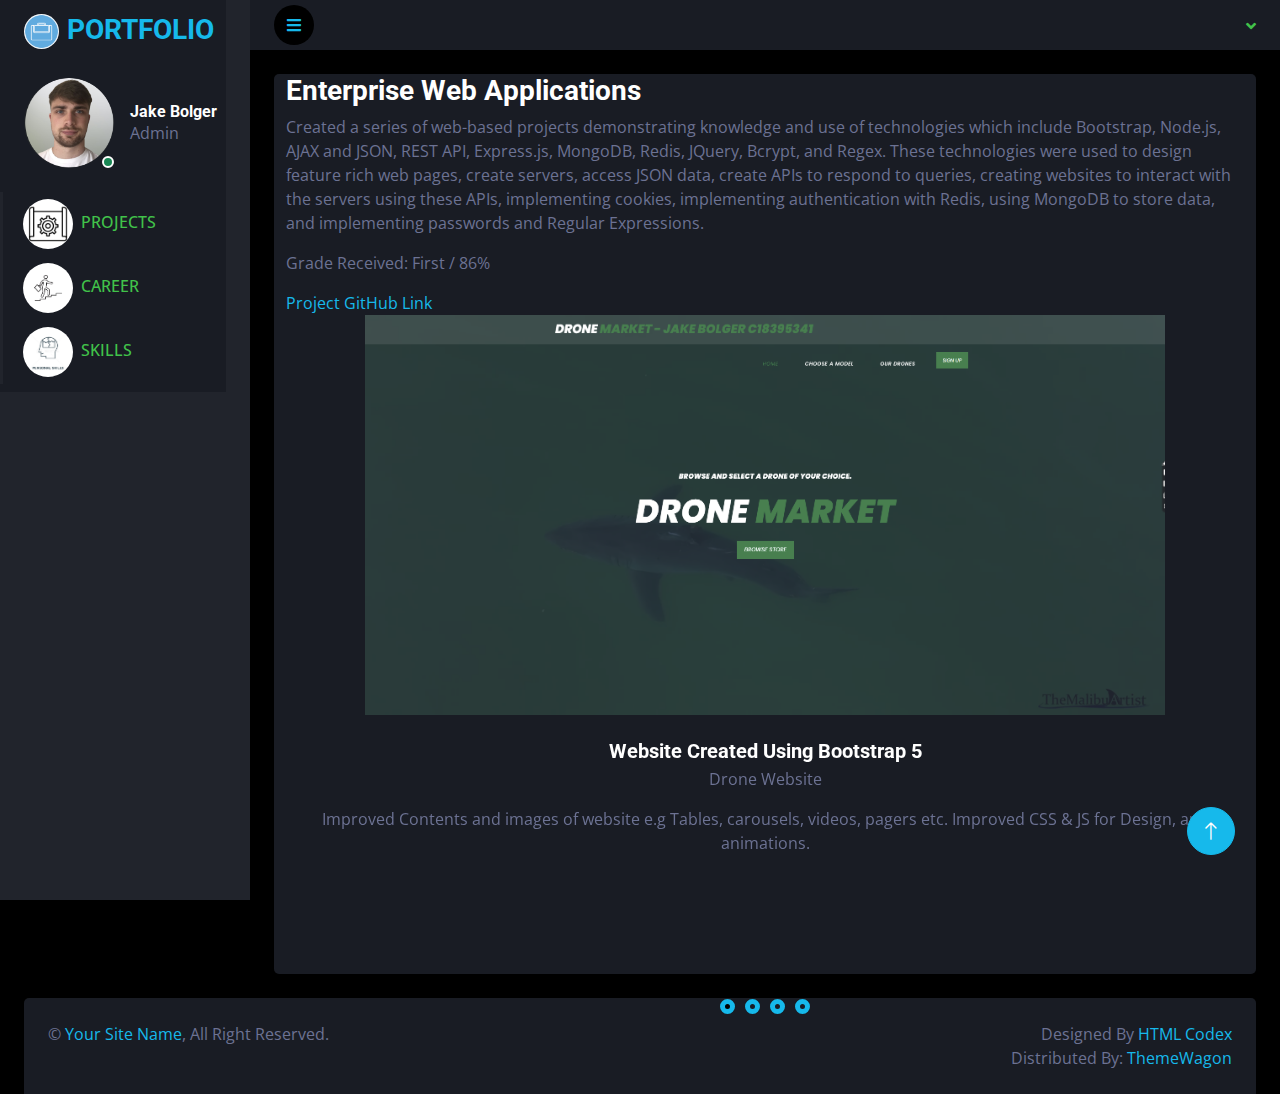
<file: Enterprise.html>
<!DOCTYPE html>
<html lang="en">

<head>
    <meta charset="utf-8">
    <title>DarkPan - Bootstrap 5 Admin Template</title>
    <meta content="width=device-width, initial-scale=1.0" name="viewport">
    <meta content="" name="keywords">
    <meta content="" name="description">

    <!-- Favicon -->
    <link href="img/favicon.ico" rel="icon">

    <!-- Google Web Fonts -->
    <link rel="preconnect" href="https://fonts.googleapis.com">
    <link rel="preconnect" href="https://fonts.gstatic.com" crossorigin>
    <link href="https://fonts.googleapis.com/css2?family=Open+Sans:wght@400;600&family=Roboto:wght@500;700&display=swap" rel="stylesheet"> 
    
    <!-- Icon Font Stylesheet -->
    <link href="https://cdnjs.cloudflare.com/ajax/libs/font-awesome/5.10.0/css/all.min.css" rel="stylesheet">
    <link href="https://cdn.jsdelivr.net/npm/bootstrap-icons@1.4.1/font/bootstrap-icons.css" rel="stylesheet">

    <!-- Libraries Stylesheet -->
    <link href="lib/owlcarousel/assets/owl.carousel.min.css" rel="stylesheet">
    <link href="lib/tempusdominus/css/tempusdominus-bootstrap-4.min.css" rel="stylesheet" />

    <!-- Customized Bootstrap Stylesheet -->
    <link href="css/bootstrap.min.css" rel="stylesheet">

    <!-- Template Stylesheet -->
    <link href="css/style.css" rel="stylesheet">
</head>

<body>
    <div class="container-fluid position-relative d-flex p-0">
        <!-- Spinner Start -->
        <div id="spinner" class="show bg-dark position-fixed translate-middle w-100 vh-100 top-50 start-50 d-flex align-items-center justify-content-center">
            <div class="spinner-border text-primary" style="width: 3rem; height: 3rem;" role="status">
                <span class="sr-only">Loading...</span>
            </div>
        </div>
        <!-- Spinner End -->


        <!-- Sidebar Start -->
        <div class="sidebar pe-4 pb-3">
            <nav class="navbar bg-secondary navbar-dark">
                <a href="index.html" class="navbar-brand mx-4 mb-3">
                    <h3 class="text-primary"><img class="rounded-circle me-lg-2" src="img/port1.webp" alt="" style="width: 35px; height: 35px;">PORTFOLIO</h3>
                </a>
                <div class="d-flex align-items-center ms-4 mb-4">
                    <div class="position-relative">
                        <img class="rounded-circle" src="img/jake.png" alt="" style="width: 90px; height: 90px;">
                        <div class="bg-success rounded-circle border border-2 border-white position-absolute end-0 bottom-0 p-1"></div>
                    </div>
                    <div class="ms-3">
                        <h6 class="mb-0">Jake Bolger</h6>
                        <span>Admin</span>
                    </div>
                </div>
                <div class="navbar-nav w-100">
                    <a href="index.html" class="nav-item nav-link"><img class="rounded-circle me-lg-2" src="img/project.webp" alt="" style="width: 50px; height: 50px;">PROJECTS</a>
                    
                    <a href="widget.html" class="nav-item nav-link"><img class="rounded-circle me-lg-2" src="img/carrer1.webp" alt="" style="width: 50px; height: 50px;">CAREER</a>
                    
                    
                    <a href="chart.html" class="nav-item nav-link"><img class="rounded-circle me-lg-2" src="img/skills.jpg" alt="" style="width: 50px; height: 50px;">SKILLS</a>
                    
                </div>
            </nav>
        </div>
        <!-- Sidebar End -->


        <!-- Content Start -->
        <div class="content">
            <!-- Navbar Start -->
            <nav class="navbar navbar-expand bg-secondary navbar-dark sticky-top px-4 py-0">
                <a href="index.html" class="navbar-brand d-flex d-lg-none me-4">
                    <h2 class="text-primary mb-0"><i class="fa fa-user-edit"></i></h2>
                </a>
                <a href="#" class="sidebar-toggler flex-shrink-0">
                    <i class="fa fa-bars"></i>
                </a>
                
                <div class="navbar-nav align-items-center ms-auto">
                    <div class="nav-item dropdown">
                        
                        <div class="dropdown-menu dropdown-menu-end bg-secondary border-0 rounded-0 rounded-bottom m-0">
                            <a href="#" class="dropdown-item">
                                <div class="d-flex align-items-center">
                                    <img class="rounded-circle" src="img/user.jpg" alt="" style="width: 40px; height: 40px;">
                                    <div class="ms-2">
                                        <h6 class="fw-normal mb-0">Jhon send you a message</h6>
                                        <small>15 minutes ago</small>
                                    </div>
                                </div>
                            </a>
                            <hr class="dropdown-divider">
                            <a href="#" class="dropdown-item">
                                <div class="d-flex align-items-center">
                                    <img class="rounded-circle" src="img/user.jpg" alt="" style="width: 40px; height: 40px;">
                                    <div class="ms-2">
                                        <h6 class="fw-normal mb-0">Jhon send you a message</h6>
                                        <small>15 minutes ago</small>
                                    </div>
                                </div>
                            </a>
                            <hr class="dropdown-divider">
                            <a href="#" class="dropdown-item">
                                <div class="d-flex align-items-center">
                                    <img class="rounded-circle" src="img/user.jpg" alt="" style="width: 40px; height: 40px;">
                                    <div class="ms-2">
                                        <h6 class="fw-normal mb-0">Jhon send you a message</h6>
                                        <small>15 minutes ago</small>
                                    </div>
                                </div>
                            </a>
                            <hr class="dropdown-divider">
                            <a href="#" class="dropdown-item text-center">See all message</a>
                        </div>
                    </div>
                    <div class="nav-item dropdown">
                        
                        <div class="dropdown-menu dropdown-menu-end bg-secondary border-0 rounded-0 rounded-bottom m-0">
                            <a href="#" class="dropdown-item">
                                <h6 class="fw-normal mb-0">Profile updated</h6>
                                <small>15 minutes ago</small>
                            </a>
                            <hr class="dropdown-divider">
                            <a href="#" class="dropdown-item">
                                <h6 class="fw-normal mb-0">New user added</h6>
                                <small>15 minutes ago</small>
                            </a>
                            <hr class="dropdown-divider">
                            <a href="#" class="dropdown-item">
                                <h6 class="fw-normal mb-0">Password changed</h6>
                                <small>15 minutes ago</small>
                            </a>
                            <hr class="dropdown-divider">
                            <a href="#" class="dropdown-item text-center">See all notifications</a>
                        </div>
                    </div>
                    <div class="nav-item dropdown">
                        <a href="#" class="nav-link dropdown-toggle" data-bs-toggle="dropdown">
                            
                        </a>
                        <div class="dropdown-menu dropdown-menu-end bg-secondary border-0 rounded-0 rounded-bottom m-0">
                            <a href="#" class="dropdown-item">My Profile</a>
                            <a href="#" class="dropdown-item">Settings</a>
                            <a href="#" class="dropdown-item">Log Out</a>
                        </div>
                    </div>
                </div>
            </nav>
            <!-- Navbar End -->

            
            <!-- Blank Start -->
            <div class="container-fluid pt-4 px-4">
                <div class="row vh-100 bg-secondary rounded align-items-center justify-content-center mx-0">
                    <h3>Enterprise Web Applications</h3>
                    <p>Created a series of web-based projects demonstrating knowledge and use of technologies which include 
                        Bootstrap, Node.js, AJAX and JSON, REST API, Express.js, MongoDB, Redis, JQuery, Bcrypt, and
                        Regex. These technologies were used to design feature rich web pages, create servers, access JSON data,
                        create APIs to respond to queries, creating websites to interact with the servers using these APIs, 
                        implementing cookies, implementing authentication with Redis, using MongoDB to store data, and 
                        implementing passwords and Regular Expressions.</p>
                        <p>Grade Received: First / 86%</p>
                        <a href="https://github.com/jakebolger/Enterprise-Application-Development">Project GitHub Link</a>
                    <div class="owl-carousel testimonial-carousel">
                        <div class="testimonial-item text-center">
                            <img class="img-fluid  mx-auto mb-4" src="img/Bootstrap1 (2).png" style="width: 800px; height: 400px;">
                            
                            <h5 class="mb-1">Website Created Using Bootstrap 5</h5>
                            
                            <p>Drone Website</p>
                            <p class="mb-0">Improved Contents and images of website e.g Tables, carousels, videos, pagers etc. Improved CSS & JS for Design, and animations.</p>
                        </div>
                        <div class="testimonial-item text-center">
                            
                            <img class="img-fluid  mx-auto mb-4" src="img/AJAXJSON.png" style="width: 800px; height: 400px;">
                            
                            <h5 class="mb-1">Website that accesses JSON objects through AJAX</h5>
                            <p>AJAX & JSON</p>
                            <p class="mb-0">Website Using Node and JS to create http server, uses AJAX and JSON. The website has multiple buttons for added functionality like hiding paraghraphs, making the tbale invisible etc.
                                Paragraph explanation: JSON Objects are accessed through AJAX on this website.
                                An asynchronous web application is created by using various web technologies on the client-side of AJAX. Using AJAX, web applications can 
                                communicate asynchronously with a server. The JSON format is an open standard file format and 
                                a data interchange format in which attribute-value pairs and arrays are represented as human-readable text.

                                Once the button is presses it reads in the country objects JSON folder and creates a table.
                            </p>
                        </div>
                        <div class="testimonial-item text-center">
                            
                            <img class="img-fluid  mx-auto mb-4" src="img/express2.png" style="width: 800px; height: 400px;">
                            
                            
                            
                            <h5 class="mb-1">Website uses Express.js to manage operations with colours.</h5>
                            <p>Express.js</p>
                            <p class="mb-0"> Created a server in Express.js that will read from a file an object in 
                                JSON format which is an array with many fields about colours. I used the methods: GET, POST, PUT, and DELETE.
                                Implemted routing and middleware to attend to the requests from externel positions. Created the code for an API top respond to the queries. website was able to interact with the server.
                                Cookies were then implemented so the background is remembered when the webpage was refreshed.
                            </p>
                        </div>
                        <div class="testimonial-item text-center">
                            
                            <img class="img-fluid  mx-auto mb-4" src="img/Redi.png" style="width: 800px; height: 400px;">
                            
                            <h5 class="mb-1">Login and Registration System</h5>
                            <p>Node, Express, Bycript and Redis, MongoDB, Bootstrap, JQuery and Regex</p>
                            <p class="mb-0">The assignment consists of creating an online application using Node, Express, Bycript and Redis. 
                                The application has to allow users to register and use a password. Once they are registered they can log in to the system and 
                                perform store in the system their personal data. The system by implementing Redis has to remember the session so the users do not have to log again into the system. 
                                Since it is not safe to store the passwords of the users in plain text, it would be best to store the passwords hashed using Bycript.
                                In order to accomplish this, we need to use the following technologies:
-	MongoDB to store the users.
-	Node to create the server where the website is stored.
-	Redis to manage the sessions with the users.
-	Bootstrap and JQuery for the front-end
-	Bycript for creating a hash of the passwords
-	Use Regex to validate that the user is only letters and/or numbers.

                            </p>
                        </div>
                    </div>
                    
                    <div class="col-md-6 text-center">
                        
                        
                        
                        <div class="container"></div>
                        
          
    </div>
                        
                        
                    </div>
                    
                    
                        
                        
                        
                    </div>
                </div>
            </div>
            <!-- Blank End -->


            <!-- Footer Start -->
            <div class="container-fluid pt-4 px-4">
                <div class="bg-secondary rounded-top p-4">
                    <div class="row">
                        <div class="col-12 col-sm-6 text-center text-sm-start">
                            &copy; <a href="#">Your Site Name</a>, All Right Reserved. 
                        </div>
                        <div class="col-12 col-sm-6 text-center text-sm-end">
                            <!--/*** This template is free as long as you keep the footer author’s credit link/attribution link/backlink. If you'd like to use the template without the footer author’s credit link/attribution link/backlink, you can purchase the Credit Removal License from "https://htmlcodex.com/credit-removal". Thank you for your support. ***/-->
                            Designed By <a href="https://htmlcodex.com">HTML Codex</a>
                            <br>Distributed By: <a href="https://themewagon.com" target="_blank">ThemeWagon</a>
                        </div>
                    </div>
                </div>
            </div>
            <!-- Footer End -->
        </div>
        <!-- Content End -->


        <!-- Back to Top -->
        <a href="#" class="btn btn-lg btn-primary btn-lg-square back-to-top"><i class="bi bi-arrow-up"></i></a>
    </div>

    <!-- JavaScript Libraries -->
    <script src="https://code.jquery.com/jquery-3.4.1.min.js"></script>
    <script src="https://cdn.jsdelivr.net/npm/bootstrap@5.0.0/dist/js/bootstrap.bundle.min.js"></script>
    <script src="lib/chart/chart.min.js"></script>
    <script src="lib/easing/easing.min.js"></script>
    <script src="lib/waypoints/waypoints.min.js"></script>
    <script src="lib/owlcarousel/owl.carousel.min.js"></script>
    <script src="lib/tempusdominus/js/moment.min.js"></script>
    <script src="lib/tempusdominus/js/moment-timezone.min.js"></script>
    <script src="lib/tempusdominus/js/tempusdominus-bootstrap-4.min.js"></script>

    <!-- Template Javascript -->
    <script src="js/main.js"></script>
</body>

</html>
</file>
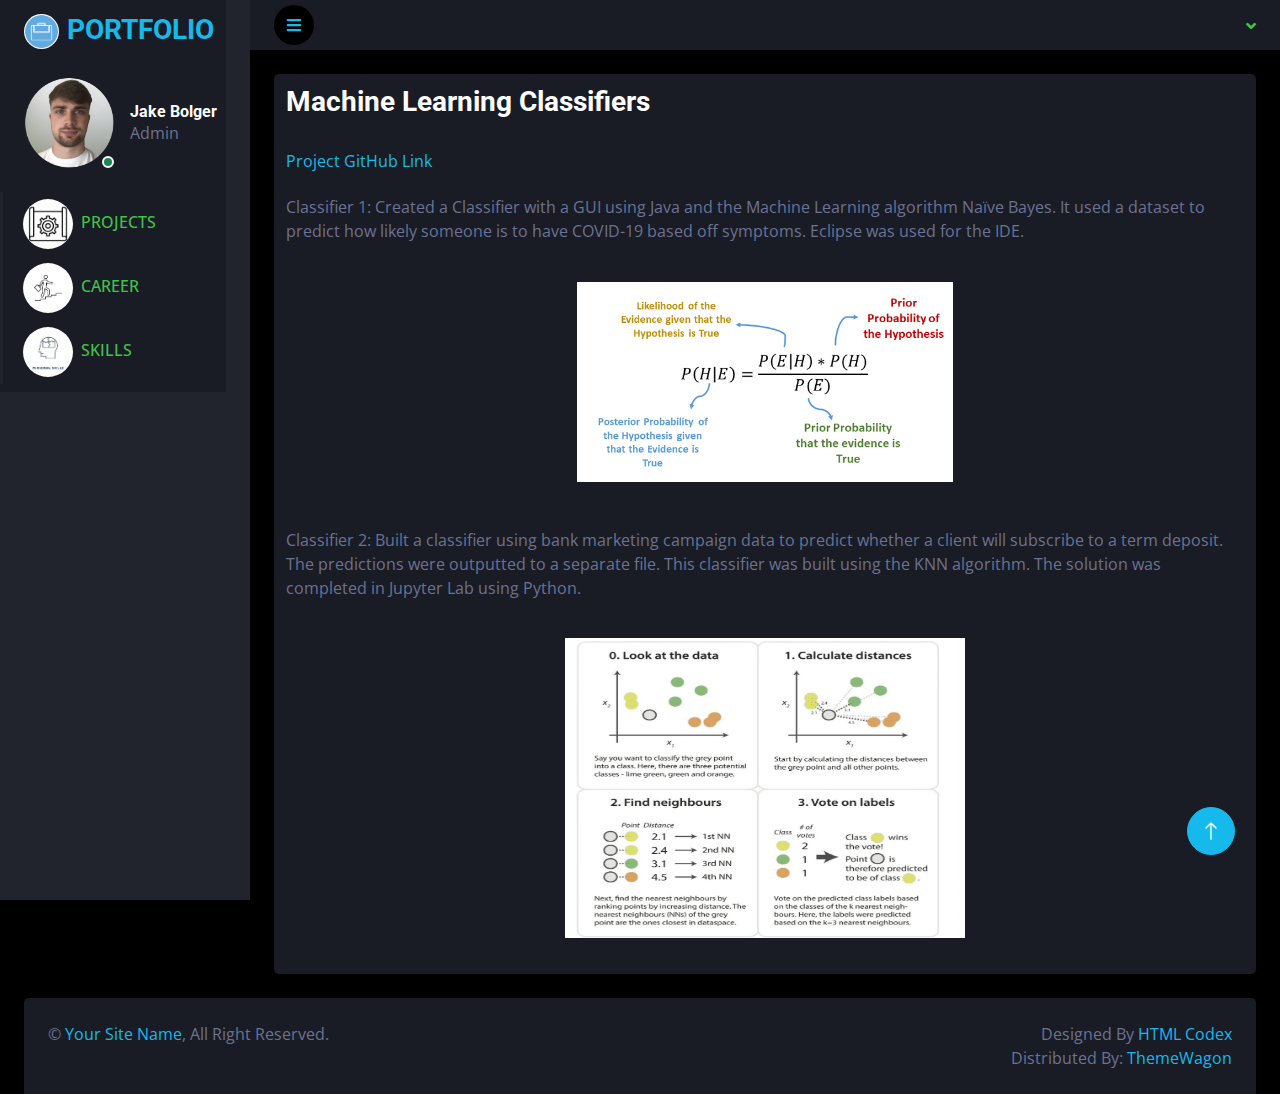
<file: ML.html>
<!DOCTYPE html>
<html lang="en">

<head>
    <meta charset="utf-8">
    <title>DarkPan - Bootstrap 5 Admin Template</title>
    <meta content="width=device-width, initial-scale=1.0" name="viewport">
    <meta content="" name="keywords">
    <meta content="" name="description">

    <!-- Favicon -->
    <link href="img/favicon.ico" rel="icon">

    <!-- Google Web Fonts -->
    <link rel="preconnect" href="https://fonts.googleapis.com">
    <link rel="preconnect" href="https://fonts.gstatic.com" crossorigin>
    <link href="https://fonts.googleapis.com/css2?family=Open+Sans:wght@400;600&family=Roboto:wght@500;700&display=swap" rel="stylesheet"> 
    
    <!-- Icon Font Stylesheet -->
    <link href="https://cdnjs.cloudflare.com/ajax/libs/font-awesome/5.10.0/css/all.min.css" rel="stylesheet">
    <link href="https://cdn.jsdelivr.net/npm/bootstrap-icons@1.4.1/font/bootstrap-icons.css" rel="stylesheet">

    <!-- Libraries Stylesheet -->
    <link href="lib/owlcarousel/assets/owl.carousel.min.css" rel="stylesheet">
    <link href="lib/tempusdominus/css/tempusdominus-bootstrap-4.min.css" rel="stylesheet" />

    <!-- Customized Bootstrap Stylesheet -->
    <link href="css/bootstrap.min.css" rel="stylesheet">

    <!-- Template Stylesheet -->
    <link href="css/style.css" rel="stylesheet">
</head>

<body>
    <div class="container-fluid position-relative d-flex p-0">
        <!-- Spinner Start -->
        <div id="spinner" class="show bg-dark position-fixed translate-middle w-100 vh-100 top-50 start-50 d-flex align-items-center justify-content-center">
            <div class="spinner-border text-primary" style="width: 3rem; height: 3rem;" role="status">
                <span class="sr-only">Loading...</span>
            </div>
        </div>
        <!-- Spinner End -->


        <!-- Sidebar Start -->
        <div class="sidebar pe-4 pb-3">
            <nav class="navbar bg-secondary navbar-dark">
                <a href="index.html" class="navbar-brand mx-4 mb-3">
                    <h3 class="text-primary"><img class="rounded-circle me-lg-2" src="img/port1.webp" alt="" style="width: 35px; height: 35px;">PORTFOLIO</h3>
                </a>
                <div class="d-flex align-items-center ms-4 mb-4">
                    <div class="position-relative">
                        <img class="rounded-circle" src="img/jake.png" alt="" style="width: 90px; height: 90px;">
                        <div class="bg-success rounded-circle border border-2 border-white position-absolute end-0 bottom-0 p-1"></div>
                    </div>
                    <div class="ms-3">
                        <h6 class="mb-0">Jake Bolger</h6>
                        <span>Admin</span>
                    </div>
                </div>
                <div class="navbar-nav w-100">
                    <a href="index.html" class="nav-item nav-link"><img class="rounded-circle me-lg-2" src="img/project.webp" alt="" style="width: 50px; height: 50px;">PROJECTS</a>
                    
                    <a href="widget.html" class="nav-item nav-link"><img class="rounded-circle me-lg-2" src="img/carrer1.webp" alt="" style="width: 50px; height: 50px;">CAREER</a>
                    
                    
                    <a href="chart.html" class="nav-item nav-link"><img class="rounded-circle me-lg-2" src="img/skills.jpg" alt="" style="width: 50px; height: 50px;">SKILLS</a>
                    
                </div>
            </nav>
        </div>
        <!-- Sidebar End -->


        <!-- Content Start -->
        <div class="content">
            <!-- Navbar Start -->
            <nav class="navbar navbar-expand bg-secondary navbar-dark sticky-top px-4 py-0">
                <a href="index.html" class="navbar-brand d-flex d-lg-none me-4">
                    <h2 class="text-primary mb-0"><i class="fa fa-user-edit"></i></h2>
                </a>
                <a href="#" class="sidebar-toggler flex-shrink-0">
                    <i class="fa fa-bars"></i>
                </a>
                
                <div class="navbar-nav align-items-center ms-auto">
                    <div class="nav-item dropdown">
                        
                        <div class="dropdown-menu dropdown-menu-end bg-secondary border-0 rounded-0 rounded-bottom m-0">
                            <a href="#" class="dropdown-item">
                                <div class="d-flex align-items-center">
                                    <img class="rounded-circle" src="img/user.jpg" alt="" style="width: 40px; height: 40px;">
                                    <div class="ms-2">
                                        <h6 class="fw-normal mb-0">Jhon send you a message</h6>
                                        <small>15 minutes ago</small>
                                    </div>
                                </div>
                            </a>
                            <hr class="dropdown-divider">
                            <a href="#" class="dropdown-item">
                                <div class="d-flex align-items-center">
                                    <img class="rounded-circle" src="img/user.jpg" alt="" style="width: 40px; height: 40px;">
                                    <div class="ms-2">
                                        <h6 class="fw-normal mb-0">Jhon send you a message</h6>
                                        <small>15 minutes ago</small>
                                    </div>
                                </div>
                            </a>
                            <hr class="dropdown-divider">
                            <a href="#" class="dropdown-item">
                                <div class="d-flex align-items-center">
                                    <img class="rounded-circle" src="img/user.jpg" alt="" style="width: 40px; height: 40px;">
                                    <div class="ms-2">
                                        <h6 class="fw-normal mb-0">Jhon send you a message</h6>
                                        <small>15 minutes ago</small>
                                    </div>
                                </div>
                            </a>
                            <hr class="dropdown-divider">
                            <a href="#" class="dropdown-item text-center">See all message</a>
                        </div>
                    </div>
                    <div class="nav-item dropdown">
                        
                        <div class="dropdown-menu dropdown-menu-end bg-secondary border-0 rounded-0 rounded-bottom m-0">
                            <a href="#" class="dropdown-item">
                                <h6 class="fw-normal mb-0">Profile updated</h6>
                                <small>15 minutes ago</small>
                            </a>
                            <hr class="dropdown-divider">
                            <a href="#" class="dropdown-item">
                                <h6 class="fw-normal mb-0">New user added</h6>
                                <small>15 minutes ago</small>
                            </a>
                            <hr class="dropdown-divider">
                            <a href="#" class="dropdown-item">
                                <h6 class="fw-normal mb-0">Password changed</h6>
                                <small>15 minutes ago</small>
                            </a>
                            <hr class="dropdown-divider">
                            <a href="#" class="dropdown-item text-center">See all notifications</a>
                        </div>
                    </div>
                    <div class="nav-item dropdown">
                        <a href="#" class="nav-link dropdown-toggle" data-bs-toggle="dropdown">
                            
                        </a>
                        <div class="dropdown-menu dropdown-menu-end bg-secondary border-0 rounded-0 rounded-bottom m-0">
                            <a href="#" class="dropdown-item">My Profile</a>
                            <a href="#" class="dropdown-item">Settings</a>
                            <a href="#" class="dropdown-item">Log Out</a>
                        </div>
                    </div>
                </div>
            </nav>
            <!-- Navbar End -->

            
            <!-- Blank Start -->
            <div class="container-fluid pt-4 px-4">
                
                <div class="row vh-100 bg-secondary rounded align-items-center justify-content-center mx-0">
                    <h3>Machine Learning Classifiers</h3>
                    <a href="https://github.com/jakebolger/Machine-Learning-Project">Project GitHub Link</a>
                    <p>Classifier 1: Created a Classifier with a GUI using Java and the Machine Learning algorithm Naïve Bayes. It used a 
                        dataset to predict how likely someone is to have COVID-19 based off symptoms. Eclipse was used for the 
                        IDE.</p>
                        <img class="img-fluid  mx-auto mb-4" src="img/naive bayes.png" style="width: 400px; height: 200px;">
                        <p>Classifier 2: Built a classifier using bank marketing campaign data to predict whether a client will subscribe to a term 
                            deposit. The predictions were outputted to a separate file. This classifier was built using the KNN
                            algorithm. The solution was completed in Jupyter Lab using Python.</p>
                        
                    <div class="col-md-6 text-center">
                        <img class="img-fluid  mx-auto mb-4" src="img/knn.png" style="width: 400px; height: 300px;">
                        
                        
                        <div class="container"></div>
          
    </div>
                        
                        
                    </div>
                    
                    
                        
                        
                        
                    </div>
                </div>
            </div>
            <!-- Blank End -->


            <!-- Footer Start -->
            <div class="container-fluid pt-4 px-4">
                <div class="bg-secondary rounded-top p-4">
                    <div class="row">
                        <div class="col-12 col-sm-6 text-center text-sm-start">
                            &copy; <a href="#">Your Site Name</a>, All Right Reserved. 
                        </div>
                        <div class="col-12 col-sm-6 text-center text-sm-end">
                            <!--/*** This template is free as long as you keep the footer author’s credit link/attribution link/backlink. If you'd like to use the template without the footer author’s credit link/attribution link/backlink, you can purchase the Credit Removal License from "https://htmlcodex.com/credit-removal". Thank you for your support. ***/-->
                            Designed By <a href="https://htmlcodex.com">HTML Codex</a>
                            <br>Distributed By: <a href="https://themewagon.com" target="_blank">ThemeWagon</a>
                        </div>
                    </div>
                </div>
            </div>
            <!-- Footer End -->
        </div>
        <!-- Content End -->


        <!-- Back to Top -->
        <a href="#" class="btn btn-lg btn-primary btn-lg-square back-to-top"><i class="bi bi-arrow-up"></i></a>
    </div>

    <!-- JavaScript Libraries -->
    <script src="https://code.jquery.com/jquery-3.4.1.min.js"></script>
    <script src="https://cdn.jsdelivr.net/npm/bootstrap@5.0.0/dist/js/bootstrap.bundle.min.js"></script>
    <script src="lib/chart/chart.min.js"></script>
    <script src="lib/easing/easing.min.js"></script>
    <script src="lib/waypoints/waypoints.min.js"></script>
    <script src="lib/owlcarousel/owl.carousel.min.js"></script>
    <script src="lib/tempusdominus/js/moment.min.js"></script>
    <script src="lib/tempusdominus/js/moment-timezone.min.js"></script>
    <script src="lib/tempusdominus/js/tempusdominus-bootstrap-4.min.js"></script>

    <!-- Template Javascript -->
    <script src="js/main.js"></script>
</body>

</html>
</file>
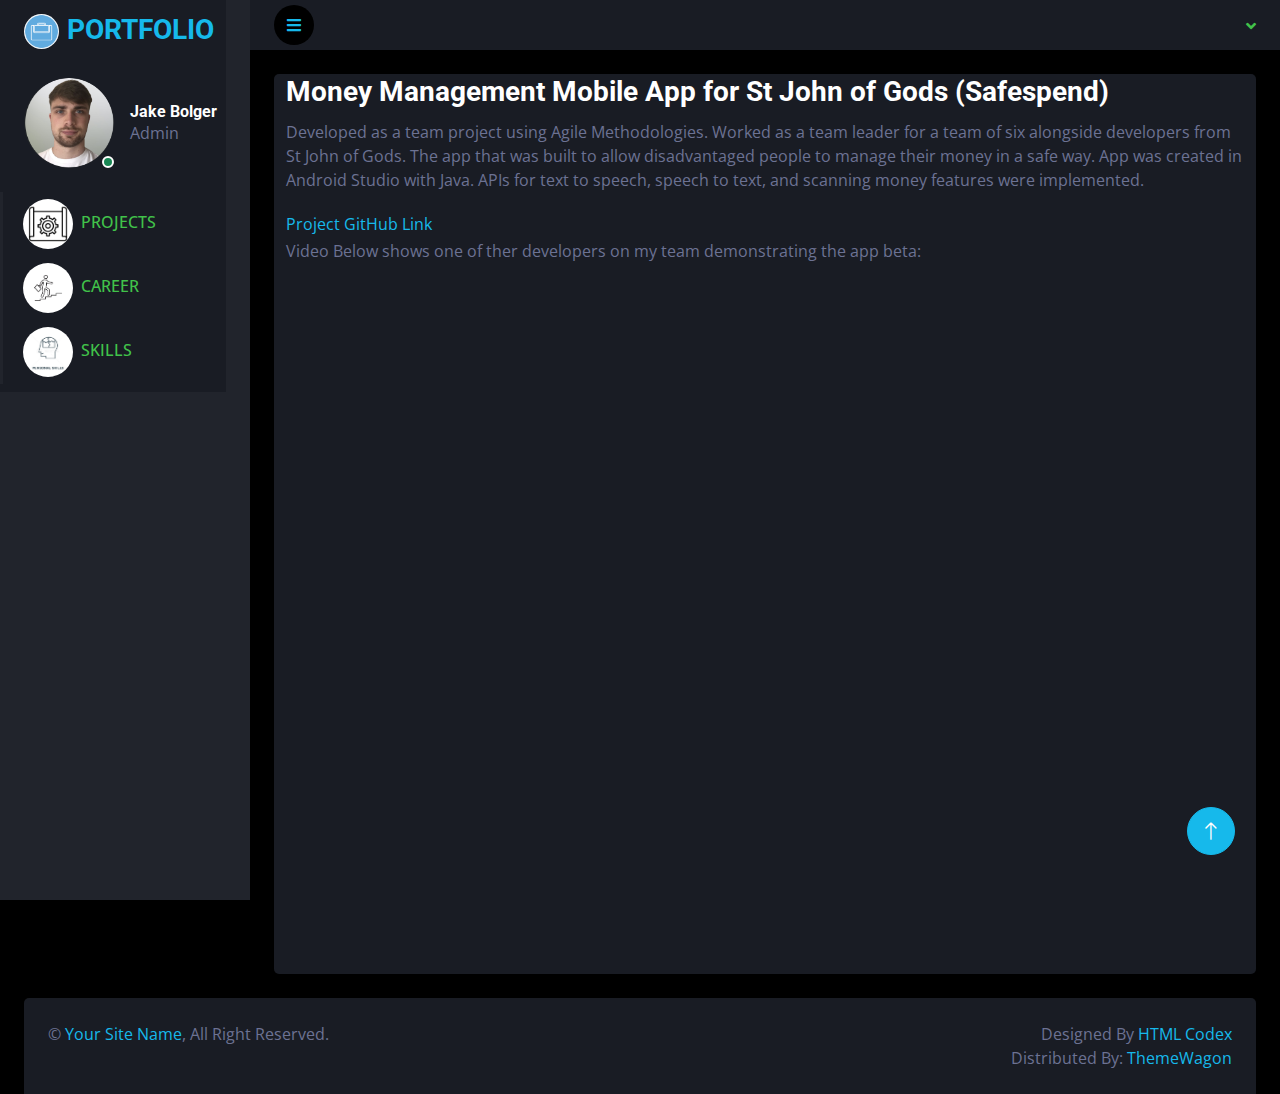
<file: Safespend.html>
<!DOCTYPE html>
<html lang="en">

<head>
    <meta charset="utf-8">
    <title>DarkPan - Bootstrap 5 Admin Template</title>
    <meta content="width=device-width, initial-scale=1.0" name="viewport">
    <meta content="" name="keywords">
    <meta content="" name="description">

    <!-- Favicon -->
    <link href="img/favicon.ico" rel="icon">

    <!-- Google Web Fonts -->
    <link rel="preconnect" href="https://fonts.googleapis.com">
    <link rel="preconnect" href="https://fonts.gstatic.com" crossorigin>
    <link href="https://fonts.googleapis.com/css2?family=Open+Sans:wght@400;600&family=Roboto:wght@500;700&display=swap" rel="stylesheet"> 
    
    <!-- Icon Font Stylesheet -->
    <link href="https://cdnjs.cloudflare.com/ajax/libs/font-awesome/5.10.0/css/all.min.css" rel="stylesheet">
    <link href="https://cdn.jsdelivr.net/npm/bootstrap-icons@1.4.1/font/bootstrap-icons.css" rel="stylesheet">

    <!-- Libraries Stylesheet -->
    <link href="lib/owlcarousel/assets/owl.carousel.min.css" rel="stylesheet">
    <link href="lib/tempusdominus/css/tempusdominus-bootstrap-4.min.css" rel="stylesheet" />

    <!-- Customized Bootstrap Stylesheet -->
    <link href="css/bootstrap.min.css" rel="stylesheet">

    <!-- Template Stylesheet -->
    <link href="css/style.css" rel="stylesheet">
</head>

<body>
    <div class="container-fluid position-relative d-flex p-0">
        <!-- Spinner Start -->
        <div id="spinner" class="show bg-dark position-fixed translate-middle w-100 vh-100 top-50 start-50 d-flex align-items-center justify-content-center">
            <div class="spinner-border text-primary" style="width: 3rem; height: 3rem;" role="status">
                <span class="sr-only">Loading...</span>
            </div>
        </div>
        <!-- Spinner End -->


        <!-- Sidebar Start -->
        <div class="sidebar pe-4 pb-3">
            <nav class="navbar bg-secondary navbar-dark">
                <a href="index.html" class="navbar-brand mx-4 mb-3">
                    <h3 class="text-primary"><img class="rounded-circle me-lg-2" src="img/port1.webp" alt="" style="width: 35px; height: 35px;">PORTFOLIO</h3>
                </a>
                <div class="d-flex align-items-center ms-4 mb-4">
                    <div class="position-relative">
                        <img class="rounded-circle" src="img/jake.png" alt="" style="width: 90px; height: 90px;">
                        <div class="bg-success rounded-circle border border-2 border-white position-absolute end-0 bottom-0 p-1"></div>
                    </div>
                    <div class="ms-3">
                        <h6 class="mb-0">Jake Bolger</h6>
                        <span>Admin</span>
                    </div>
                </div>
                <div class="navbar-nav w-100">
                    <a href="index.html" class="nav-item nav-link"><img class="rounded-circle me-lg-2" src="img/project.webp" alt="" style="width: 50px; height: 50px;">PROJECTS</a>
                    
                    <a href="widget.html" class="nav-item nav-link"><img class="rounded-circle me-lg-2" src="img/carrer1.webp" alt="" style="width: 50px; height: 50px;">CAREER</a>
                    
                    
                    <a href="chart.html" class="nav-item nav-link"><img class="rounded-circle me-lg-2" src="img/skills.jpg" alt="" style="width: 50px; height: 50px;">SKILLS</a>
                    
                </div>
            </nav>
        </div>
        <!-- Sidebar End -->


        <!-- Content Start -->
        <div class="content">
            <!-- Navbar Start -->
            <nav class="navbar navbar-expand bg-secondary navbar-dark sticky-top px-4 py-0">
                <a href="index.html" class="navbar-brand d-flex d-lg-none me-4">
                    <h2 class="text-primary mb-0"><i class="fa fa-user-edit"></i></h2>
                </a>
                <a href="#" class="sidebar-toggler flex-shrink-0">
                    <i class="fa fa-bars"></i>
                </a>
                
                <div class="navbar-nav align-items-center ms-auto">
                    <div class="nav-item dropdown">
                        
                        <div class="dropdown-menu dropdown-menu-end bg-secondary border-0 rounded-0 rounded-bottom m-0">
                            <a href="#" class="dropdown-item">
                                <div class="d-flex align-items-center">
                                    <img class="rounded-circle" src="img/user.jpg" alt="" style="width: 40px; height: 40px;">
                                    <div class="ms-2">
                                        <h6 class="fw-normal mb-0">Jhon send you a message</h6>
                                        <small>15 minutes ago</small>
                                    </div>
                                </div>
                            </a>
                            <hr class="dropdown-divider">
                            <a href="#" class="dropdown-item">
                                <div class="d-flex align-items-center">
                                    <img class="rounded-circle" src="img/user.jpg" alt="" style="width: 40px; height: 40px;">
                                    <div class="ms-2">
                                        <h6 class="fw-normal mb-0">Jhon send you a message</h6>
                                        <small>15 minutes ago</small>
                                    </div>
                                </div>
                            </a>
                            <hr class="dropdown-divider">
                            <a href="#" class="dropdown-item">
                                <div class="d-flex align-items-center">
                                    <img class="rounded-circle" src="img/user.jpg" alt="" style="width: 40px; height: 40px;">
                                    <div class="ms-2">
                                        <h6 class="fw-normal mb-0">Jhon send you a message</h6>
                                        <small>15 minutes ago</small>
                                    </div>
                                </div>
                            </a>
                            <hr class="dropdown-divider">
                            <a href="#" class="dropdown-item text-center">See all message</a>
                        </div>
                    </div>
                    <div class="nav-item dropdown">
                        
                        <div class="dropdown-menu dropdown-menu-end bg-secondary border-0 rounded-0 rounded-bottom m-0">
                            <a href="#" class="dropdown-item">
                                <h6 class="fw-normal mb-0">Profile updated</h6>
                                <small>15 minutes ago</small>
                            </a>
                            <hr class="dropdown-divider">
                            <a href="#" class="dropdown-item">
                                <h6 class="fw-normal mb-0">New user added</h6>
                                <small>15 minutes ago</small>
                            </a>
                            <hr class="dropdown-divider">
                            <a href="#" class="dropdown-item">
                                <h6 class="fw-normal mb-0">Password changed</h6>
                                <small>15 minutes ago</small>
                            </a>
                            <hr class="dropdown-divider">
                            <a href="#" class="dropdown-item text-center">See all notifications</a>
                        </div>
                    </div>
                    <div class="nav-item dropdown">
                        <a href="#" class="nav-link dropdown-toggle" data-bs-toggle="dropdown">
                            
                        </a>
                        <div class="dropdown-menu dropdown-menu-end bg-secondary border-0 rounded-0 rounded-bottom m-0">
                            <a href="#" class="dropdown-item">My Profile</a>
                            <a href="#" class="dropdown-item">Settings</a>
                            <a href="#" class="dropdown-item">Log Out</a>
                        </div>
                    </div>
                </div>
            </nav>
            <!-- Navbar End -->

            
            <!-- Blank Start -->
            <div class="container-fluid pt-4 px-4">
                
                <div class="row vh-100 bg-secondary rounded align-items-center justify-content-center mx-0">
                    <h3>Money Management Mobile App for St John of Gods (Safespend)</h3>
                    <p>Developed as a team project using Agile Methodologies. Worked as a team leader for a team of six 
                        alongside developers from St John of Gods. The app that was built to allow disadvantaged people to 
                        manage their money in a safe way. App was created in Android Studio with Java. APIs for text to speech, 
                        speech to text, and scanning money features were implemented.</p>
                        
                        <a href="https://github.com/jakebolger/Money-Management-Mobile-App-for-St-John-of-Gods">Project GitHub Link</a>
                        <p>Video Below shows one of ther developers on my team demonstrating the app beta:</p>
                    <div class="col-md-6 text-center">
                        
                        
                        <div class="container"></div>
                        <div class="d-flex justify-content-center">
                            <iframe class="embed-responsive-item"width="840" height="690" src="https://www.youtube.com/embed/u_tSkpGiMqY?autoplay=1&mute=1">
                            </iframe>
                        </div>
          
    </div>
                        
                        
                    </div>
                    
                    
                        
                        
                        
                    </div>
                </div>
            </div>
            <!-- Blank End -->


            <!-- Footer Start -->
            <div class="container-fluid pt-4 px-4">
                <div class="bg-secondary rounded-top p-4">
                    <div class="row">
                        <div class="col-12 col-sm-6 text-center text-sm-start">
                            &copy; <a href="#">Your Site Name</a>, All Right Reserved. 
                        </div>
                        <div class="col-12 col-sm-6 text-center text-sm-end">
                            <!--/*** This template is free as long as you keep the footer author’s credit link/attribution link/backlink. If you'd like to use the template without the footer author’s credit link/attribution link/backlink, you can purchase the Credit Removal License from "https://htmlcodex.com/credit-removal". Thank you for your support. ***/-->
                            Designed By <a href="https://htmlcodex.com">HTML Codex</a>
                            <br>Distributed By: <a href="https://themewagon.com" target="_blank">ThemeWagon</a>
                        </div>
                    </div>
                </div>
            </div>
            <!-- Footer End -->
        </div>
        <!-- Content End -->


        <!-- Back to Top -->
        <a href="#" class="btn btn-lg btn-primary btn-lg-square back-to-top"><i class="bi bi-arrow-up"></i></a>
    </div>

    <!-- JavaScript Libraries -->
    <script src="https://code.jquery.com/jquery-3.4.1.min.js"></script>
    <script src="https://cdn.jsdelivr.net/npm/bootstrap@5.0.0/dist/js/bootstrap.bundle.min.js"></script>
    <script src="lib/chart/chart.min.js"></script>
    <script src="lib/easing/easing.min.js"></script>
    <script src="lib/waypoints/waypoints.min.js"></script>
    <script src="lib/owlcarousel/owl.carousel.min.js"></script>
    <script src="lib/tempusdominus/js/moment.min.js"></script>
    <script src="lib/tempusdominus/js/moment-timezone.min.js"></script>
    <script src="lib/tempusdominus/js/tempusdominus-bootstrap-4.min.js"></script>

    <!-- Template Javascript -->
    <script src="js/main.js"></script>
</body>

</html>
</file>
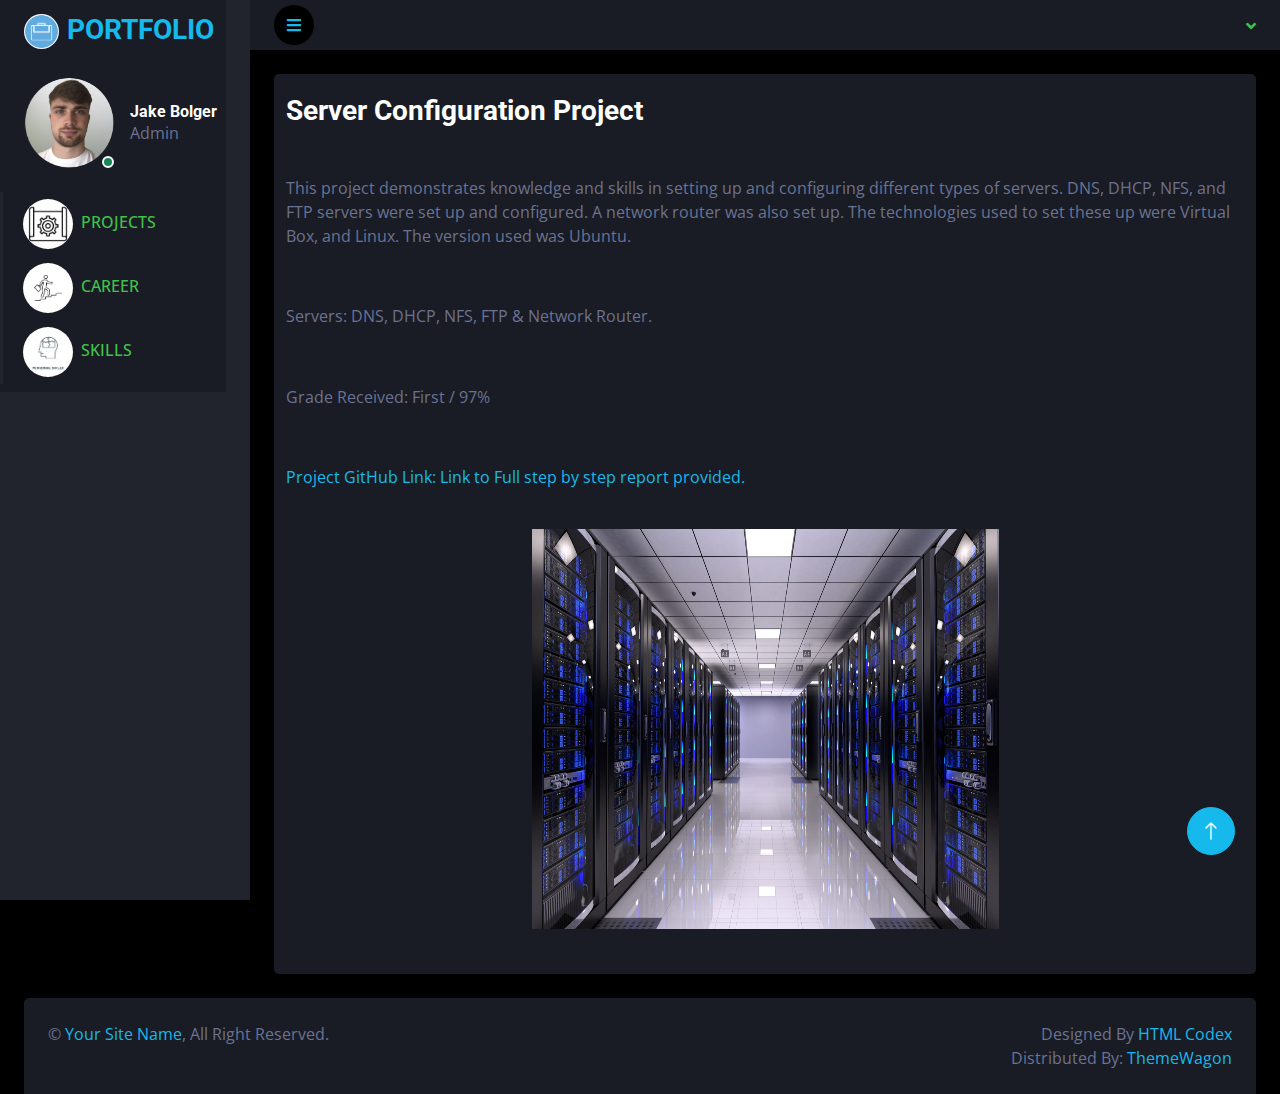
<file: SystInt.html>
<!DOCTYPE html>
<html lang="en">

<head>
    <meta charset="utf-8">
    <title>DarkPan - Bootstrap 5 Admin Template</title>
    <meta content="width=device-width, initial-scale=1.0" name="viewport">
    <meta content="" name="keywords">
    <meta content="" name="description">

    <!-- Favicon -->
    <link href="img/favicon.ico" rel="icon">

    <!-- Google Web Fonts -->
    <link rel="preconnect" href="https://fonts.googleapis.com">
    <link rel="preconnect" href="https://fonts.gstatic.com" crossorigin>
    <link href="https://fonts.googleapis.com/css2?family=Open+Sans:wght@400;600&family=Roboto:wght@500;700&display=swap" rel="stylesheet"> 
    
    <!-- Icon Font Stylesheet -->
    <link href="https://cdnjs.cloudflare.com/ajax/libs/font-awesome/5.10.0/css/all.min.css" rel="stylesheet">
    <link href="https://cdn.jsdelivr.net/npm/bootstrap-icons@1.4.1/font/bootstrap-icons.css" rel="stylesheet">

    <!-- Libraries Stylesheet -->
    <link href="lib/owlcarousel/assets/owl.carousel.min.css" rel="stylesheet">
    <link href="lib/tempusdominus/css/tempusdominus-bootstrap-4.min.css" rel="stylesheet" />

    <!-- Customized Bootstrap Stylesheet -->
    <link href="css/bootstrap.min.css" rel="stylesheet">

    <!-- Template Stylesheet -->
    <link href="css/style.css" rel="stylesheet">
</head>

<body>
    <div class="container-fluid position-relative d-flex p-0">
        <!-- Spinner Start -->
        <div id="spinner" class="show bg-dark position-fixed translate-middle w-100 vh-100 top-50 start-50 d-flex align-items-center justify-content-center">
            <div class="spinner-border text-primary" style="width: 3rem; height: 3rem;" role="status">
                <span class="sr-only">Loading...</span>
            </div>
        </div>
        <!-- Spinner End -->


        <!-- Sidebar Start -->
        <div class="sidebar pe-4 pb-3">
            <nav class="navbar bg-secondary navbar-dark">
                <a href="index.html" class="navbar-brand mx-4 mb-3">
                    <h3 class="text-primary"><img class="rounded-circle me-lg-2" src="img/port1.webp" alt="" style="width: 35px; height: 35px;">PORTFOLIO</h3>
                </a>
                <div class="d-flex align-items-center ms-4 mb-4">
                    <div class="position-relative">
                        <img class="rounded-circle" src="img/jake.png" alt="" style="width: 90px; height: 90px;">
                        <div class="bg-success rounded-circle border border-2 border-white position-absolute end-0 bottom-0 p-1"></div>
                    </div>
                    <div class="ms-3">
                        <h6 class="mb-0">Jake Bolger</h6>
                        <span>Admin</span>
                    </div>
                </div>
                <div class="navbar-nav w-100">
                    <a href="index.html" class="nav-item nav-link"><img class="rounded-circle me-lg-2" src="img/project.webp" alt="" style="width: 50px; height: 50px;">PROJECTS</a>
                    
                    <a href="widget.html" class="nav-item nav-link"><img class="rounded-circle me-lg-2" src="img/carrer1.webp" alt="" style="width: 50px; height: 50px;">CAREER</a>
                    
                    
                    <a href="chart.html" class="nav-item nav-link"><img class="rounded-circle me-lg-2" src="img/skills.jpg" alt="" style="width: 50px; height: 50px;">SKILLS</a>
                    
                </div>
            </nav>
        </div>
        <!-- Sidebar End -->


        <!-- Content Start -->
        <div class="content">
            <!-- Navbar Start -->
            <nav class="navbar navbar-expand bg-secondary navbar-dark sticky-top px-4 py-0">
                <a href="index.html" class="navbar-brand d-flex d-lg-none me-4">
                    <h2 class="text-primary mb-0"><i class="fa fa-user-edit"></i></h2>
                </a>
                <a href="#" class="sidebar-toggler flex-shrink-0">
                    <i class="fa fa-bars"></i>
                </a>
                
                <div class="navbar-nav align-items-center ms-auto">
                    <div class="nav-item dropdown">
                        
                        <div class="dropdown-menu dropdown-menu-end bg-secondary border-0 rounded-0 rounded-bottom m-0">
                            <a href="#" class="dropdown-item">
                                <div class="d-flex align-items-center">
                                    <img class="rounded-circle" src="img/user.jpg" alt="" style="width: 40px; height: 40px;">
                                    <div class="ms-2">
                                        <h6 class="fw-normal mb-0">Jhon send you a message</h6>
                                        <small>15 minutes ago</small>
                                    </div>
                                </div>
                            </a>
                            <hr class="dropdown-divider">
                            <a href="#" class="dropdown-item">
                                <div class="d-flex align-items-center">
                                    <img class="rounded-circle" src="img/user.jpg" alt="" style="width: 40px; height: 40px;">
                                    <div class="ms-2">
                                        <h6 class="fw-normal mb-0">Jhon send you a message</h6>
                                        <small>15 minutes ago</small>
                                    </div>
                                </div>
                            </a>
                            <hr class="dropdown-divider">
                            <a href="#" class="dropdown-item">
                                <div class="d-flex align-items-center">
                                    <img class="rounded-circle" src="img/user.jpg" alt="" style="width: 40px; height: 40px;">
                                    <div class="ms-2">
                                        <h6 class="fw-normal mb-0">Jhon send you a message</h6>
                                        <small>15 minutes ago</small>
                                    </div>
                                </div>
                            </a>
                            <hr class="dropdown-divider">
                            <a href="#" class="dropdown-item text-center">See all message</a>
                        </div>
                    </div>
                    <div class="nav-item dropdown">
                        
                        <div class="dropdown-menu dropdown-menu-end bg-secondary border-0 rounded-0 rounded-bottom m-0">
                            <a href="#" class="dropdown-item">
                                <h6 class="fw-normal mb-0">Profile updated</h6>
                                <small>15 minutes ago</small>
                            </a>
                            <hr class="dropdown-divider">
                            <a href="#" class="dropdown-item">
                                <h6 class="fw-normal mb-0">New user added</h6>
                                <small>15 minutes ago</small>
                            </a>
                            <hr class="dropdown-divider">
                            <a href="#" class="dropdown-item">
                                <h6 class="fw-normal mb-0">Password changed</h6>
                                <small>15 minutes ago</small>
                            </a>
                            <hr class="dropdown-divider">
                            <a href="#" class="dropdown-item text-center">See all notifications</a>
                        </div>
                    </div>
                    <div class="nav-item dropdown">
                        <a href="#" class="nav-link dropdown-toggle" data-bs-toggle="dropdown">
                            
                        </a>
                        <div class="dropdown-menu dropdown-menu-end bg-secondary border-0 rounded-0 rounded-bottom m-0">
                            <a href="#" class="dropdown-item">My Profile</a>
                            <a href="#" class="dropdown-item">Settings</a>
                            <a href="#" class="dropdown-item">Log Out</a>
                        </div>
                    </div>
                </div>
            </nav>
            <!-- Navbar End -->

            
            <!-- Blank Start -->
            <div class="container-fluid pt-4 px-4">
                
                <div class="row vh-100 bg-secondary rounded align-items-center justify-content-center mx-0">
                    <h3>Server Configuration Project</h3>
                    
                    <p>This project demonstrates knowledge and skills in setting up and configuring different types of servers. 
                        DNS, DHCP, NFS, and FTP servers were set up and configured. A network router was also set up. The 
                        technologies used to set these up were Virtual Box, and Linux. The version used was Ubuntu.
                        </p>
                        <p>Servers: DNS, DHCP, NFS, FTP & Network Router.</p>
                        <p>Grade Received: First / 97%</p>
                        <a href="https://github.com/jakebolger/Server-Configuration-Project">Project GitHub Link: Link to Full step by step report provided.</a>
                    <div class="col-md-6 text-center">
                        <img class="img-fluid  mx-auto mb-4" src="img/server.jpeg" style="width: 800px; height: 400px;">
                        
                        <div class="container"></div>
          
    </div>
                        
                        
                    </div>
                    
                    
                        
                        
                        
                    </div>
                </div>
            </div>
            <!-- Blank End -->


            <!-- Footer Start -->
            <div class="container-fluid pt-4 px-4">
                <div class="bg-secondary rounded-top p-4">
                    <div class="row">
                        <div class="col-12 col-sm-6 text-center text-sm-start">
                            &copy; <a href="#">Your Site Name</a>, All Right Reserved. 
                        </div>
                        <div class="col-12 col-sm-6 text-center text-sm-end">
                            <!--/*** This template is free as long as you keep the footer author’s credit link/attribution link/backlink. If you'd like to use the template without the footer author’s credit link/attribution link/backlink, you can purchase the Credit Removal License from "https://htmlcodex.com/credit-removal". Thank you for your support. ***/-->
                            Designed By <a href="https://htmlcodex.com">HTML Codex</a>
                            <br>Distributed By: <a href="https://themewagon.com" target="_blank">ThemeWagon</a>
                        </div>
                    </div>
                </div>
            </div>
            <!-- Footer End -->
        </div>
        <!-- Content End -->


        <!-- Back to Top -->
        <a href="#" class="btn btn-lg btn-primary btn-lg-square back-to-top"><i class="bi bi-arrow-up"></i></a>
    </div>

    <!-- JavaScript Libraries -->
    <script src="https://code.jquery.com/jquery-3.4.1.min.js"></script>
    <script src="https://cdn.jsdelivr.net/npm/bootstrap@5.0.0/dist/js/bootstrap.bundle.min.js"></script>
    <script src="lib/chart/chart.min.js"></script>
    <script src="lib/easing/easing.min.js"></script>
    <script src="lib/waypoints/waypoints.min.js"></script>
    <script src="lib/owlcarousel/owl.carousel.min.js"></script>
    <script src="lib/tempusdominus/js/moment.min.js"></script>
    <script src="lib/tempusdominus/js/moment-timezone.min.js"></script>
    <script src="lib/tempusdominus/js/tempusdominus-bootstrap-4.min.js"></script>

    <!-- Template Javascript -->
    <script src="js/main.js"></script>
</body>

</html>
</file>
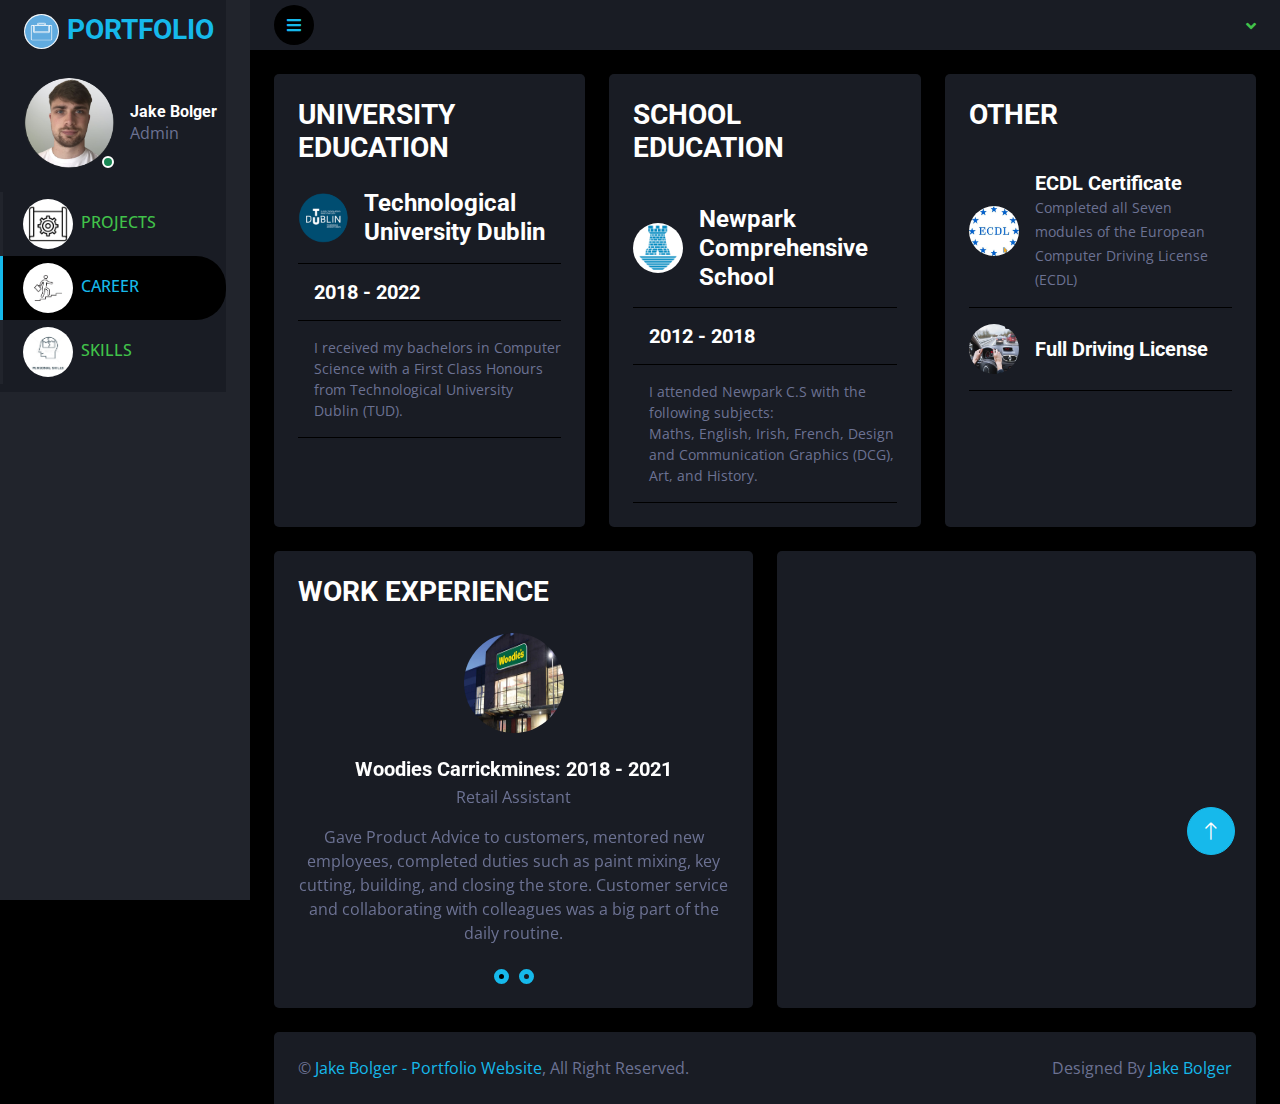
<file: widget.html>
<!DOCTYPE html>
<html lang="en">

<head>
    <meta charset="utf-8">
    <title>DarkPan - Bootstrap 5 Admin Template</title>
    <meta content="width=device-width, initial-scale=1.0" name="viewport">
    <meta content="" name="keywords">
    <meta content="" name="description">

    <!-- Favicon -->
    <link href="img/favicon.ico" rel="icon">

    <!-- Google Web Fonts -->
    <link rel="preconnect" href="https://fonts.googleapis.com">
    <link rel="preconnect" href="https://fonts.gstatic.com" crossorigin>
    <link href="https://fonts.googleapis.com/css2?family=Open+Sans:wght@400;600&family=Roboto:wght@500;700&display=swap" rel="stylesheet"> 
    
    <!-- Icon Font Stylesheet -->
    <link href="https://cdnjs.cloudflare.com/ajax/libs/font-awesome/5.10.0/css/all.min.css" rel="stylesheet">
    <link href="https://cdn.jsdelivr.net/npm/bootstrap-icons@1.4.1/font/bootstrap-icons.css" rel="stylesheet">

    <!-- Libraries Stylesheet -->
    <link href="lib/owlcarousel/assets/owl.carousel.min.css" rel="stylesheet">
    <link href="lib/tempusdominus/css/tempusdominus-bootstrap-4.min.css" rel="stylesheet" />

    <!-- Customized Bootstrap Stylesheet -->
    <link href="css/bootstrap.min.css" rel="stylesheet">

    <!-- Template Stylesheet -->
    <link href="css/style.css" rel="stylesheet">
</head>

<body>
    <div class="container-fluid position-relative d-flex p-0">
        <!-- Spinner Start -->
        <div id="spinner" class="show bg-dark position-fixed translate-middle w-100 vh-100 top-50 start-50 d-flex align-items-center justify-content-center">
            <div class="spinner-border text-primary" style="width: 3rem; height: 3rem;" role="status">
                <span class="sr-only">Loading...</span>
            </div>
        </div>
        <!-- Spinner End -->


        <!-- Sidebar Start -->
        <div class="sidebar pe-4 pb-3">
            <nav class="navbar bg-secondary navbar-dark">
                <a href="index.html" class="navbar-brand mx-4 mb-3">
                    <h3 class="text-primary"><img class="rounded-circle me-lg-2" src="img/port1.webp" alt="" style="width: 35px; height: 35px;">PORTFOLIO</h3>
                </a>
                <div class="d-flex align-items-center ms-4 mb-4">
                    <div class="position-relative">
                        <img class="rounded-circle" src="img/jake.png" alt="" style="width: 90px; height: 90px;">
                        <div class="bg-success rounded-circle border border-2 border-white position-absolute end-0 bottom-0 p-1"></div>
                    </div>
                    <div class="ms-3">
                        <h6 class="mb-0">Jake Bolger</h6>
                        <span>Admin</span>
                    </div>
                </div>
                <div class="navbar-nav w-100">
                    <a href="index.html" class="nav-item nav-link"><img class="rounded-circle me-lg-2" src="img/project.webp" alt="" style="width: 50px; height: 50px;">PROJECTS</a>
                    
                    <a href="widget.html" class="nav-item nav-link active"><img class="rounded-circle me-lg-2" src="img/carrer1.webp" alt="" style="width: 50px; height: 50px;">CAREER</a>
                    
                    <a href="chart.html" class="nav-item nav-link"><img class="rounded-circle me-lg-2" src="img/skills.jpg" alt="" style="width: 50px; height: 50px;">SKILLS</a>
                    
                </div>
            </nav>
        </div>
        <!-- Sidebar End -->


        <!-- Content Start -->
        <div class="content">
            <!-- Navbar Start -->
            <nav class="navbar navbar-expand bg-secondary navbar-dark sticky-top px-4 py-0">
                <a href="index.html" class="navbar-brand d-flex d-lg-none me-4">
                    <h2 class="text-primary mb-0"><i class="fa fa-user-edit"></i></h2>
                </a>
                <a href="#" class="sidebar-toggler flex-shrink-0">
                    <i class="fa fa-bars"></i>
                </a>
                
                <div class="navbar-nav align-items-center ms-auto">
                    <div class="nav-item dropdown">
                        
                        <div class="dropdown-menu dropdown-menu-end bg-secondary border-0 rounded-0 rounded-bottom m-0">
                            <a href="#" class="dropdown-item">
                                <div class="d-flex align-items-center">
                                    <img class="rounded-circle" src="img/user.jpg" alt="" style="width: 40px; height: 40px;">
                                    <div class="ms-2">
                                        <h6 class="fw-normal mb-0">Jhon send you a message</h6>
                                        <small>15 minutes ago</small>
                                    </div>
                                </div>
                            </a>
                            <hr class="dropdown-divider">
                            <a href="#" class="dropdown-item">
                                <div class="d-flex align-items-center">
                                    <img class="rounded-circle" src="img/user.jpg" alt="" style="width: 40px; height: 40px;">
                                    <div class="ms-2">
                                        <h6 class="fw-normal mb-0">Jhon send you a message</h6>
                                        <small>15 minutes ago</small>
                                    </div>
                                </div>
                            </a>
                            <hr class="dropdown-divider">
                            <a href="#" class="dropdown-item">
                                <div class="d-flex align-items-center">
                                    <img class="rounded-circle" src="img/user.jpg" alt="" style="width: 40px; height: 40px;">
                                    <div class="ms-2">
                                        <h6 class="fw-normal mb-0">Jhon send you a message</h6>
                                        <small>15 minutes ago</small>
                                    </div>
                                </div>
                            </a>
                            <hr class="dropdown-divider">
                            <a href="#" class="dropdown-item text-center">See all message</a>
                        </div>
                    </div>
                    <div class="nav-item dropdown">
                        
                        <div class="dropdown-menu dropdown-menu-end bg-secondary border-0 rounded-0 rounded-bottom m-0">
                            <a href="#" class="dropdown-item">
                                <h6 class="fw-normal mb-0">Profile updated</h6>
                                <small>15 minutes ago</small>
                            </a>
                            <hr class="dropdown-divider">
                            <a href="#" class="dropdown-item">
                                <h6 class="fw-normal mb-0">New user added</h6>
                                <small>15 minutes ago</small>
                            </a>
                            <hr class="dropdown-divider">
                            <a href="#" class="dropdown-item">
                                <h6 class="fw-normal mb-0">Password changed</h6>
                                <small>15 minutes ago</small>
                            </a>
                            <hr class="dropdown-divider">
                            <a href="#" class="dropdown-item text-center">See all notifications</a>
                        </div>
                    </div>
                    <div class="nav-item dropdown">
                        <a href="#" class="nav-link dropdown-toggle" data-bs-toggle="dropdown">
                            
                        </a>
                        <div class="dropdown-menu dropdown-menu-end bg-secondary border-0 rounded-0 rounded-bottom m-0">
                            <a href="#" class="dropdown-item">My Profile</a>
                            <a href="#" class="dropdown-item">Settings</a>
                            <a href="#" class="dropdown-item">Log Out</a>
                        </div>
                    </div>
                </div>
            </nav>
            <!-- Navbar End -->


            <!-- Widget Start -->
            <div class="container-fluid pt-4 px-4">
                <div class="row g-4">
                    <div class="col-sm-12 col-md-6 col-xl-4">
                        <div class="h-100 bg-secondary rounded p-4">
                            <div class="d-flex align-items-center justify-content-between mb-2">
                                <h3 class="mb-0">UNIVERSITY EDUCATION</h3>
                                
                            </div>
                            <div class="d-flex align-items-center border-bottom py-3">
                                <img class="rounded-circle flex-shrink-0" src="img/TUD.png" alt="" style="width: 50px; height: 50px;">
                                <div class="w-100 ms-3">
                                    <div class="d-flex w-100 justify-content-between">
                                        <h4 class="mb-0">Technological University Dublin</h4>
                                        <br>
                                        <small></small>
                                    </div>
                                    
                                </div>
                            </div>
                            <div class="d-flex align-items-center border-bottom py-3">
                                
                                <div class="w-100 ms-3">
                                    <div class="d-flex w-100 justify-content-between">
                                        <h5 class="mb-0">2018 - 2022</h5>
                                        <small></small>
                                    </div>
                                    
                                </div>
                            </div>
                            <div class="d-flex align-items-center border-bottom py-3">
                                
                                <div class="w-100 ms-3">
                                    <div class="d-flex w-100 justify-content-between">
                                        
                                        <small>I received my bachelors in Computer Science with a First Class Honours from Technological University Dublin (TUD). </small>
                                    </div>
                                    
                                </div>
                            </div>
                            <div class="d-flex align-items-center pt-3">
                                
                                <div class="w-100 ms-3">
                                    <div class="d-flex w-100 justify-content-between">
                                        <h6 class="mb-0"></h6>
                                        <small></small>
                                    </div>
                                    <span></span>
                                </div>
                            </div>
                        </div>
                    </div>
                    <div class="col-sm-12 col-md-6 col-xl-4">
                        <div class="h-100 bg-secondary rounded p-4">
                            <div class="d-flex align-items-center justify-content-between mb-4">
                                <h3 class="mb-0">SCHOOL EDUCATION</h3>
                                
                            </div>
                            <div class="d-flex align-items-center border-bottom py-3">
                                <img class="rounded-circle flex-shrink-0" src="img/Newpark-Logo-BrowserTab.png" alt="" style="width: 50px; height: 50px;">
                                <div class="w-100 ms-3">
                                    <div class="d-flex w-100 justify-content-between">
                                        <h4 class="mb-0">Newpark Comprehensive School</h4>
                                        <br>
                                        <small></small>
                                    </div>
                                    
                                </div>
                            </div>
                            <div class="d-flex align-items-center border-bottom py-3">
                                
                                <div class="w-100 ms-3">
                                    <div class="d-flex w-100 justify-content-between">
                                        <h5 class="mb-0">2012 - 2018</h5>
                                        <small></small>
                                    </div>
                                    
                                </div>
                            </div>
                            <div class="d-flex align-items-center border-bottom py-3">
                                
                                <div class="w-100 ms-3">
                                    <div class="d-flex w-100 justify-content-between">
                                        
                                        <small>I attended Newpark C.S with the following subjects: <br>Maths, English, Irish, French, Design and Communication Graphics (DCG), Art, and History. </small>
                                    </div>
                                    
                                </div>
                            </div>
                        </div>
                    </div>
                    <div class="col-sm-12 col-md-6 col-xl-4">
                        <div class="h-100 bg-secondary rounded p-4">
                            <div class="d-flex align-items-center justify-content-between mb-4">
                                <h3 class="mb-0">OTHER</h3>
                                
                            </div>
                            <div class="d-flex align-items-center border-bottom py-3">
                                <img class="rounded-circle flex-shrink-0" src="img/Ecdl-logo.jpg" alt="" style="width: 50px; height: 50px;">
                                <div class="w-100 ms-3">
                                    <div class="d-flex w-100 justify-content-between">
                                        <h5 class="mb-0">ECDL Certificate</h5>
                                        <br>
                                        
                                    </div>
                                    <small>Completed all Seven modules of the European Computer Driving License (ECDL)</small>
                                </div>
                            </div>
                            <div class="d-flex align-items-center border-bottom py-3">
                                <img class="rounded-circle flex-shrink-0" src="img/driving.webp" alt="" style="width: 50px; height: 50px;">
                                <div class="w-100 ms-3">
                                    <div class="d-flex w-100 justify-content-between">
                                        <h5 class="mb-0">Full Driving License</h5>
                                        <br>
                                        
                                    </div>
                                    <small></small>
                                </div>
                            </div>
                        </div>
                    </div>
                    <div class="col-sm-12 col-xl-6">
                        <div class="bg-secondary rounded h-100 p-4">
                            <h3 class="mb-4">WORK EXPERIENCE</h3>
                            <div class="owl-carousel testimonial-carousel">
                                <div class="testimonial-item text-center">
                                    <img class="img-fluid rounded-circle mx-auto mb-4" src="img/woodies.webp" style="width: 100px; height: 100px;">
                                    <h5 class="mb-1">Woodies Carrickmines: 2018 - 2021</h5>
                                    
                                    <p>Retail Assistant</p>
                                    <p class="mb-0">Gave Product Advice to customers, mentored new employees, 
                                        completed duties such as paint mixing, key cutting, building, and closing the store. Customer 
                                        service and collaborating with colleagues was a big part of the daily routine.</p>
                                </div>
                                <div class="testimonial-item text-center">
                                    <img class="img-fluid rounded-circle mx-auto mb-4" src="img/fcm-travel-solutions-logo-1.webp" style="width: 100px; height: 100px;">
                                    <h5 class="mb-1">FCM Travel Solutions, 30 Fenian Street: 2017</h5>
                                    <p>Assistant Data Analyst</p>
                                    <p class="mb-0">Worked in the IT section of this travel agents for a fixed contract to 
                                        complete transfer of data from one system to another. Tasks included data input, transfer of data, 
                                        documentation of data, and completion of data transfer contract.</p>
                                </div>
                            </div>
                        </div>
                    </div>
                    <div class="col-sm-12 col-xl-6">
                        <div class="bg-secondary rounded h-100 p-4">
                            <iframe class="position-relative rounded w-100 h-100"
                            src="https://www.google.com/maps/embed?pb=!1m18!1m12!1m3!1d76348.66986677595!2d-6.478805684711427!3d53.27348423709048!2m3!1f0!2f0!3f0!3m2!1i1024!2i768!4f13.1!3m3!1m2!1s0x4867725ab8ecd203%3A0xbbb53d326115911b!2sSouth%20Dublin%2C%20Co.%20Dublin%2C%20Ireland!5e0!3m2!1sen!2sbd!4v1656938986622!5m2!1sen!2sbd"
                            frameborder="0" allowfullscreen="" aria-hidden="false"
                            tabindex="0" style="filter: grayscale(100%) invert(92%) contrast(83%); border: 0;"></iframe>
                        </div>
                    </div>
                </div>
            </div>
            <!-- Widget End -->


            <!-- Footer Start -->
            <div class="container-fluid pt-4 px-4">
                <div class="bg-secondary rounded-top p-4">
                    <div class="row">
                        <div class="col-12 col-sm-6 text-center text-sm-start">
                            &copy; <a href="#">Jake Bolger - Portfolio Website</a>, All Right Reserved. 
                        </div>
                        <div class="col-12 col-sm-6 text-center text-sm-end">
                            <!--/*** This template is free as long as you keep the footer author’s credit link/attribution link/backlink. If you'd like to use the template without the footer author’s credit link/attribution link/backlink, you can purchase the Credit Removal License from "https://htmlcodex.com/credit-removal". Thank you for your support. ***/-->
                            Designed By <a href="https://htmlcodex.com">Jake Bolger</a>
                            
                        </div>
                    </div>
                </div>
            </div>
            <!-- Footer End -->
        </div>
        <!-- Content End -->


        <!-- Back to Top -->
        <a href="#" class="btn btn-lg btn-primary btn-lg-square back-to-top"><i class="bi bi-arrow-up"></i></a>
    </div>

    <!-- JavaScript Libraries -->
    <script src="https://code.jquery.com/jquery-3.4.1.min.js"></script>
    <script src="https://cdn.jsdelivr.net/npm/bootstrap@5.0.0/dist/js/bootstrap.bundle.min.js"></script>
    <script src="lib/chart/chart.min.js"></script>
    <script src="lib/easing/easing.min.js"></script>
    <script src="lib/waypoints/waypoints.min.js"></script>
    <script src="lib/owlcarousel/owl.carousel.min.js"></script>
    <script src="lib/tempusdominus/js/moment.min.js"></script>
    <script src="lib/tempusdominus/js/moment-timezone.min.js"></script>
    <script src="lib/tempusdominus/js/tempusdominus-bootstrap-4.min.js"></script>

    <!-- Template Javascript -->
    <script src="js/main.js"></script>
</body>

</html>
</file>
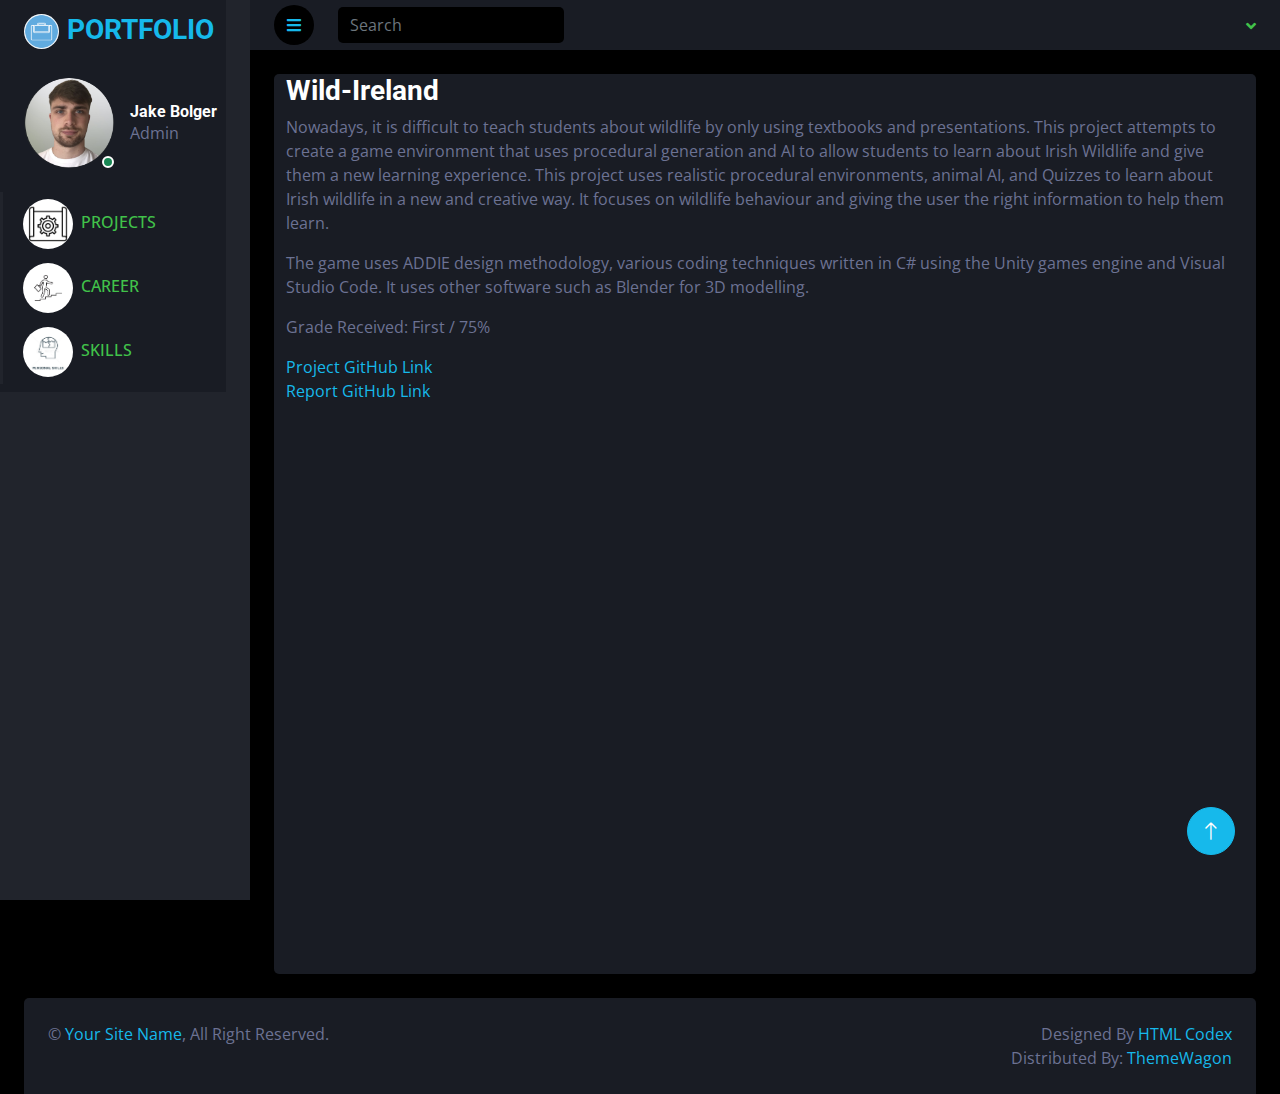
<file: wildIreland.html>
<!DOCTYPE html>
<html lang="en">

<head>
    <meta charset="utf-8">
    <title>DarkPan - Bootstrap 5 Admin Template</title>
    <meta content="width=device-width, initial-scale=1.0" name="viewport">
    <meta content="" name="keywords">
    <meta content="" name="description">

    <!-- Favicon -->
    <link href="img/favicon.ico" rel="icon">

    <!-- Google Web Fonts -->
    <link rel="preconnect" href="https://fonts.googleapis.com">
    <link rel="preconnect" href="https://fonts.gstatic.com" crossorigin>
    <link href="https://fonts.googleapis.com/css2?family=Open+Sans:wght@400;600&family=Roboto:wght@500;700&display=swap" rel="stylesheet"> 
    
    <!-- Icon Font Stylesheet -->
    <link href="https://cdnjs.cloudflare.com/ajax/libs/font-awesome/5.10.0/css/all.min.css" rel="stylesheet">
    <link href="https://cdn.jsdelivr.net/npm/bootstrap-icons@1.4.1/font/bootstrap-icons.css" rel="stylesheet">

    <!-- Libraries Stylesheet -->
    <link href="lib/owlcarousel/assets/owl.carousel.min.css" rel="stylesheet">
    <link href="lib/tempusdominus/css/tempusdominus-bootstrap-4.min.css" rel="stylesheet" />

    <!-- Customized Bootstrap Stylesheet -->
    <link href="css/bootstrap.min.css" rel="stylesheet">

    <!-- Template Stylesheet -->
    <link href="css/style.css" rel="stylesheet">
</head>

<body>
    <div class="container-fluid position-relative d-flex p-0">
        <!-- Spinner Start -->
        <div id="spinner" class="show bg-dark position-fixed translate-middle w-100 vh-100 top-50 start-50 d-flex align-items-center justify-content-center">
            <div class="spinner-border text-primary" style="width: 3rem; height: 3rem;" role="status">
                <span class="sr-only">Loading...</span>
            </div>
        </div>
        <!-- Spinner End -->


        <!-- Sidebar Start -->
        <div class="sidebar pe-4 pb-3">
            <nav class="navbar bg-secondary navbar-dark">
                <a href="index.html" class="navbar-brand mx-4 mb-3">
                    <h3 class="text-primary"><img class="rounded-circle me-lg-2" src="img/port1.webp" alt="" style="width: 35px; height: 35px;">PORTFOLIO</h3>
                </a>
                <div class="d-flex align-items-center ms-4 mb-4">
                    <div class="position-relative">
                        <img class="rounded-circle" src="img/jake.png" alt="" style="width: 90px; height: 90px;">
                        <div class="bg-success rounded-circle border border-2 border-white position-absolute end-0 bottom-0 p-1"></div>
                    </div>
                    <div class="ms-3">
                        <h6 class="mb-0">Jake Bolger</h6>
                        <span>Admin</span>
                    </div>
                </div>
                <div class="navbar-nav w-100">
                    <a href="index.html" class="nav-item nav-link"><img class="rounded-circle me-lg-2" src="img/project.webp" alt="" style="width: 50px; height: 50px;">PROJECTS</a>
                    
                    <a href="widget.html" class="nav-item nav-link"><img class="rounded-circle me-lg-2" src="img/carrer1.webp" alt="" style="width: 50px; height: 50px;">CAREER</a>
                    
                    
                    <a href="chart.html" class="nav-item nav-link"><img class="rounded-circle me-lg-2" src="img/skills.jpg" alt="" style="width: 50px; height: 50px;">SKILLS</a>
                    
                </div>
            </nav>
        </div>
        <!-- Sidebar End -->


        <!-- Content Start -->
        <div class="content">
            <!-- Navbar Start -->
            <nav class="navbar navbar-expand bg-secondary navbar-dark sticky-top px-4 py-0">
                <a href="index.html" class="navbar-brand d-flex d-lg-none me-4">
                    <h2 class="text-primary mb-0"><i class="fa fa-user-edit"></i></h2>
                </a>
                <a href="#" class="sidebar-toggler flex-shrink-0">
                    <i class="fa fa-bars"></i>
                </a>
                <form class="d-none d-md-flex ms-4">
                    <input class="form-control bg-dark border-0" type="search" placeholder="Search">
                </form>
                <div class="navbar-nav align-items-center ms-auto">
                    <div class="nav-item dropdown">
                        
                        <div class="dropdown-menu dropdown-menu-end bg-secondary border-0 rounded-0 rounded-bottom m-0">
                            <a href="#" class="dropdown-item">
                                <div class="d-flex align-items-center">
                                    <img class="rounded-circle" src="img/user.jpg" alt="" style="width: 40px; height: 40px;">
                                    <div class="ms-2">
                                        <h6 class="fw-normal mb-0">Jhon send you a message</h6>
                                        <small>15 minutes ago</small>
                                    </div>
                                </div>
                            </a>
                            <hr class="dropdown-divider">
                            <a href="#" class="dropdown-item">
                                <div class="d-flex align-items-center">
                                    <img class="rounded-circle" src="img/user.jpg" alt="" style="width: 40px; height: 40px;">
                                    <div class="ms-2">
                                        <h6 class="fw-normal mb-0">Jhon send you a message</h6>
                                        <small>15 minutes ago</small>
                                    </div>
                                </div>
                            </a>
                            <hr class="dropdown-divider">
                            <a href="#" class="dropdown-item">
                                <div class="d-flex align-items-center">
                                    <img class="rounded-circle" src="img/user.jpg" alt="" style="width: 40px; height: 40px;">
                                    <div class="ms-2">
                                        <h6 class="fw-normal mb-0">Jhon send you a message</h6>
                                        <small>15 minutes ago</small>
                                    </div>
                                </div>
                            </a>
                            <hr class="dropdown-divider">
                            <a href="#" class="dropdown-item text-center">See all message</a>
                        </div>
                    </div>
                    <div class="nav-item dropdown">
                        
                        <div class="dropdown-menu dropdown-menu-end bg-secondary border-0 rounded-0 rounded-bottom m-0">
                            <a href="#" class="dropdown-item">
                                <h6 class="fw-normal mb-0">Profile updated</h6>
                                <small>15 minutes ago</small>
                            </a>
                            <hr class="dropdown-divider">
                            <a href="#" class="dropdown-item">
                                <h6 class="fw-normal mb-0">New user added</h6>
                                <small>15 minutes ago</small>
                            </a>
                            <hr class="dropdown-divider">
                            <a href="#" class="dropdown-item">
                                <h6 class="fw-normal mb-0">Password changed</h6>
                                <small>15 minutes ago</small>
                            </a>
                            <hr class="dropdown-divider">
                            <a href="#" class="dropdown-item text-center">See all notifications</a>
                        </div>
                    </div>
                    <div class="nav-item dropdown">
                        <a href="#" class="nav-link dropdown-toggle" data-bs-toggle="dropdown">
                            
                        </a>
                        <div class="dropdown-menu dropdown-menu-end bg-secondary border-0 rounded-0 rounded-bottom m-0">
                            <a href="#" class="dropdown-item">My Profile</a>
                            <a href="#" class="dropdown-item">Settings</a>
                            <a href="#" class="dropdown-item">Log Out</a>
                        </div>
                    </div>
                </div>
            </nav>
            <!-- Navbar End -->

            
            <!-- Blank Start -->
            <div class="container-fluid pt-4 px-4">
                
                <div class="row vh-100 bg-secondary rounded align-items-center justify-content-center mx-0">
                    <h3>Wild-Ireland</h3>
                    <p>Nowadays, it is difficult to teach students about wildlife by only using textbooks and 
                        presentations. This project attempts to create a game environment that uses procedural 
                        generation and AI to allow students to learn about Irish Wildlife and give them a new 
                        learning experience. This project uses realistic procedural environments, animal AI, and 
                        Quizzes to learn about Irish wildlife in a new and creative way. It focuses on wildlife 
                        behaviour and giving the user the right information to help them learn.</p>
                    <p>The game uses ADDIE design methodology, various coding 
                        techniques written in C# using the Unity games engine and Visual Studio Code. It uses other software 
                        such as Blender for 3D modelling.</p>
                        <p>Grade Received: First / 75%</p>
                        <a href="https://github.com/jakebolger/Undergraduate-Final-Year-Project-Wild-Ireland-FYP">Project GitHub Link</a>
                        <a href="https://github.com/jakebolger/Undergraduate-Final-Year-Project-Dissertation-Wild-Ireland-FYP">Report GitHub Link</a>
                    <div class="col-md-6 text-center">
                        <div class="container"></div>
        <div class="d-flex justify-content-center">
            <iframe class="embed-responsive-item"width="840" height="600" src="https://www.youtube.com/embed/NmLcjQ9SEB0?autoplay=1&mute=1">
            </iframe>
        </div>    
    </div>
                        
                        
                    </div>
                    
                    
                        
                        
                        
                    </div>
                </div>
            </div>
            <!-- Blank End -->


            <!-- Footer Start -->
            <div class="container-fluid pt-4 px-4">
                <div class="bg-secondary rounded-top p-4">
                    <div class="row">
                        <div class="col-12 col-sm-6 text-center text-sm-start">
                            &copy; <a href="#">Your Site Name</a>, All Right Reserved. 
                        </div>
                        <div class="col-12 col-sm-6 text-center text-sm-end">
                            <!--/*** This template is free as long as you keep the footer author’s credit link/attribution link/backlink. If you'd like to use the template without the footer author’s credit link/attribution link/backlink, you can purchase the Credit Removal License from "https://htmlcodex.com/credit-removal". Thank you for your support. ***/-->
                            Designed By <a href="https://htmlcodex.com">HTML Codex</a>
                            <br>Distributed By: <a href="https://themewagon.com" target="_blank">ThemeWagon</a>
                        </div>
                    </div>
                </div>
            </div>
            <!-- Footer End -->
        </div>
        <!-- Content End -->


        <!-- Back to Top -->
        <a href="#" class="btn btn-lg btn-primary btn-lg-square back-to-top"><i class="bi bi-arrow-up"></i></a>
    </div>

    <!-- JavaScript Libraries -->
    <script src="https://code.jquery.com/jquery-3.4.1.min.js"></script>
    <script src="https://cdn.jsdelivr.net/npm/bootstrap@5.0.0/dist/js/bootstrap.bundle.min.js"></script>
    <script src="lib/chart/chart.min.js"></script>
    <script src="lib/easing/easing.min.js"></script>
    <script src="lib/waypoints/waypoints.min.js"></script>
    <script src="lib/owlcarousel/owl.carousel.min.js"></script>
    <script src="lib/tempusdominus/js/moment.min.js"></script>
    <script src="lib/tempusdominus/js/moment-timezone.min.js"></script>
    <script src="lib/tempusdominus/js/tempusdominus-bootstrap-4.min.js"></script>

    <!-- Template Javascript -->
    <script src="js/main.js"></script>
</body>

</html>
</file>
<file: css/style.css>
/********** Template CSS **********/
:root {
    --primary: #16b9eb;
    --secondary: #21242c;
    --light: #41c24a;
    --dark: #000000;
}

.back-to-top {
    position: fixed;
    display: none;
    right: 45px;
    bottom: 45px;
    z-index: 99;
}


/*** Spinner ***/
#spinner {
    opacity: 0;
    visibility: hidden;
    transition: opacity .5s ease-out, visibility 0s linear .5s;
    z-index: 99999;
}

#spinner.show {
    transition: opacity .5s ease-out, visibility 0s linear 0s;
    visibility: visible;
    opacity: 1;
}


/*** Button ***/
.btn {
    transition: .5s;
}

.btn-square {
    width: 38px;
    height: 38px;
}

.btn-sm-square {
    width: 32px;
    height: 32px;
}

.btn-lg-square {
    width: 48px;
    height: 48px;
}

.btn-square,
.btn-sm-square,
.btn-lg-square {
    padding: 0;
    display: inline-flex;
    align-items: center;
    justify-content: center;
    font-weight: normal;
    border-radius: 50px;
}


/*** Layout ***/
.sidebar {
    position: fixed;
    top: 0;
    left: 0;
    bottom: 0;
    width: 250px;
    height: 100vh;
    overflow-y: auto;
    background: var(--secondary);
    transition: 0.5s;
    z-index: 999;
}

.content {
    margin-left: 250px;
    min-height: 100vh;
    background: var(--dark);
    transition: 0.5s;
}

@media (min-width: 992px) {
    .sidebar {
        margin-left: 0;
    }

    .sidebar.open {
        margin-left: -250px;
    }

    .content {
        width: calc(100% - 250px);
    }

    .content.open {
        width: 100%;
        margin-left: 0;
    }
}

@media (max-width: 991.98px) {
    .sidebar {
        margin-left: -250px;
    }

    .sidebar.open {
        margin-left: 0;
    }

    .content {
        width: 100%;
        margin-left: 0;
    }
}


/*** Navbar ***/
.sidebar .navbar .navbar-nav .nav-link {
    padding: 7px 20px;
    color: var(--light);
    font-weight: 500;
    border-left: 3px solid var(--secondary);
    border-radius: 0 30px 30px 0;
    outline: none;
}

.sidebar .navbar .navbar-nav .nav-link:hover,
.sidebar .navbar .navbar-nav .nav-link.active {
    color: var(--primary);
    background: var(--dark);
    border-color: var(--primary);
}

.sidebar .navbar .navbar-nav .nav-link i {
    width: 40px;
    height: 40px;
    display: inline-flex;
    align-items: center;
    justify-content: center;
    background: var(--dark);
    border-radius: 40px;
}

.sidebar .navbar .navbar-nav .nav-link:hover i,
.sidebar .navbar .navbar-nav .nav-link.active i {
    background: var(--secondary);
}

.sidebar .navbar .dropdown-toggle::after {
    position: absolute;
    top: 15px;
    right: 15px;
    border: none;
    content: "\f107";
    font-family: "Font Awesome 5 Free";
    font-weight: 900;
    transition: .5s;
}

.sidebar .navbar .dropdown-toggle[aria-expanded=true]::after {
    transform: rotate(-180deg);
}

.sidebar .navbar .dropdown-item {
    padding-left: 25px;
    border-radius: 0 30px 30px 0;
    color: var(--light);
}

.sidebar .navbar .dropdown-item:hover,
.sidebar .navbar .dropdown-item.active {
    background: var(--dark);
}

.content .navbar .navbar-nav .nav-link {
    margin-left: 25px;
    padding: 12px 0;
    color: var(--light);
    outline: none;
}

.content .navbar .navbar-nav .nav-link:hover,
.content .navbar .navbar-nav .nav-link.active {
    color: var(--primary);
}

.content .navbar .sidebar-toggler,
.content .navbar .navbar-nav .nav-link i {
    width: 40px;
    height: 40px;
    display: inline-flex;
    align-items: center;
    justify-content: center;
    background: var(--dark);
    border-radius: 40px;
}

.content .navbar .dropdown-item {
    color: var(--light);
}

.content .navbar .dropdown-item:hover,
.content .navbar .dropdown-item.active {
    background: var(--dark);
}

.content .navbar .dropdown-toggle::after {
    margin-left: 6px;
    vertical-align: middle;
    border: none;
    content: "\f107";
    font-family: "Font Awesome 5 Free";
    font-weight: 900;
    transition: .5s;
}

.content .navbar .dropdown-toggle[aria-expanded=true]::after {
    transform: rotate(-180deg);
}

@media (max-width: 575.98px) {
    .content .navbar .navbar-nav .nav-link {
        margin-left: 15px;
    }
}


/*** Date Picker ***/
.bootstrap-datetimepicker-widget.bottom {
    top: auto !important;
}

.bootstrap-datetimepicker-widget .table * {
    border-bottom-width: 0px;
}

.bootstrap-datetimepicker-widget .table th {
    font-weight: 500;
}

.bootstrap-datetimepicker-widget.dropdown-menu {
    padding: 10px;
    border-radius: 2px;
}

.bootstrap-datetimepicker-widget table td.active,
.bootstrap-datetimepicker-widget table td.active:hover {
    background: var(--primary);
}

.bootstrap-datetimepicker-widget table td.today::before {
    border-bottom-color: var(--primary);
}


/*** Testimonial ***/
.progress .progress-bar {
    width: 0px;
    transition: 2s;
}


/*** Testimonial ***/
.testimonial-carousel .owl-dots {
    margin-top: 24px;
    display: flex;
    align-items: flex-end;
    justify-content: center;
}

.testimonial-carousel .owl-dot {
    position: relative;
    display: inline-block;
    margin: 0 5px;
    width: 15px;
    height: 15px;
    border: 5px solid var(--primary);
    border-radius: 15px;
    transition: .5s;
}

.testimonial-carousel .owl-dot.active {
    background: var(--dark);
    border-color: var(--primary);
}
</file>
